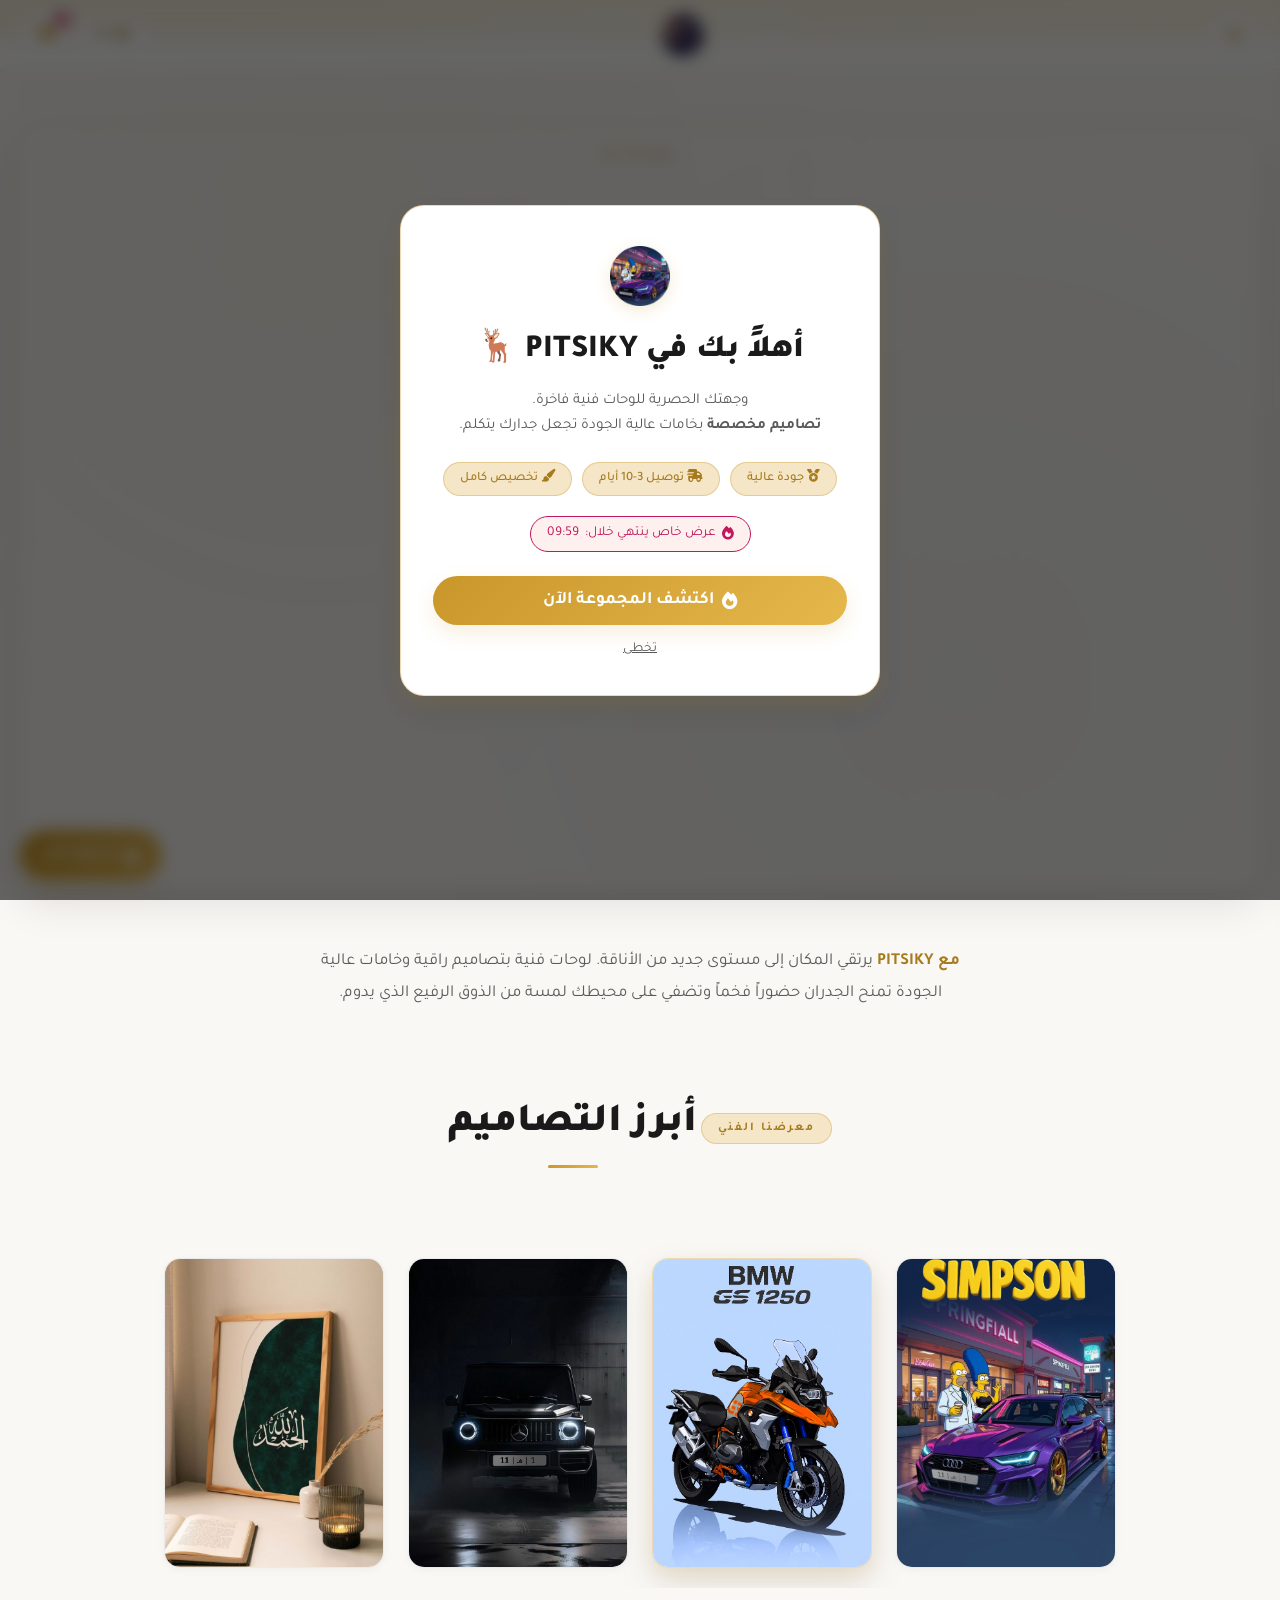
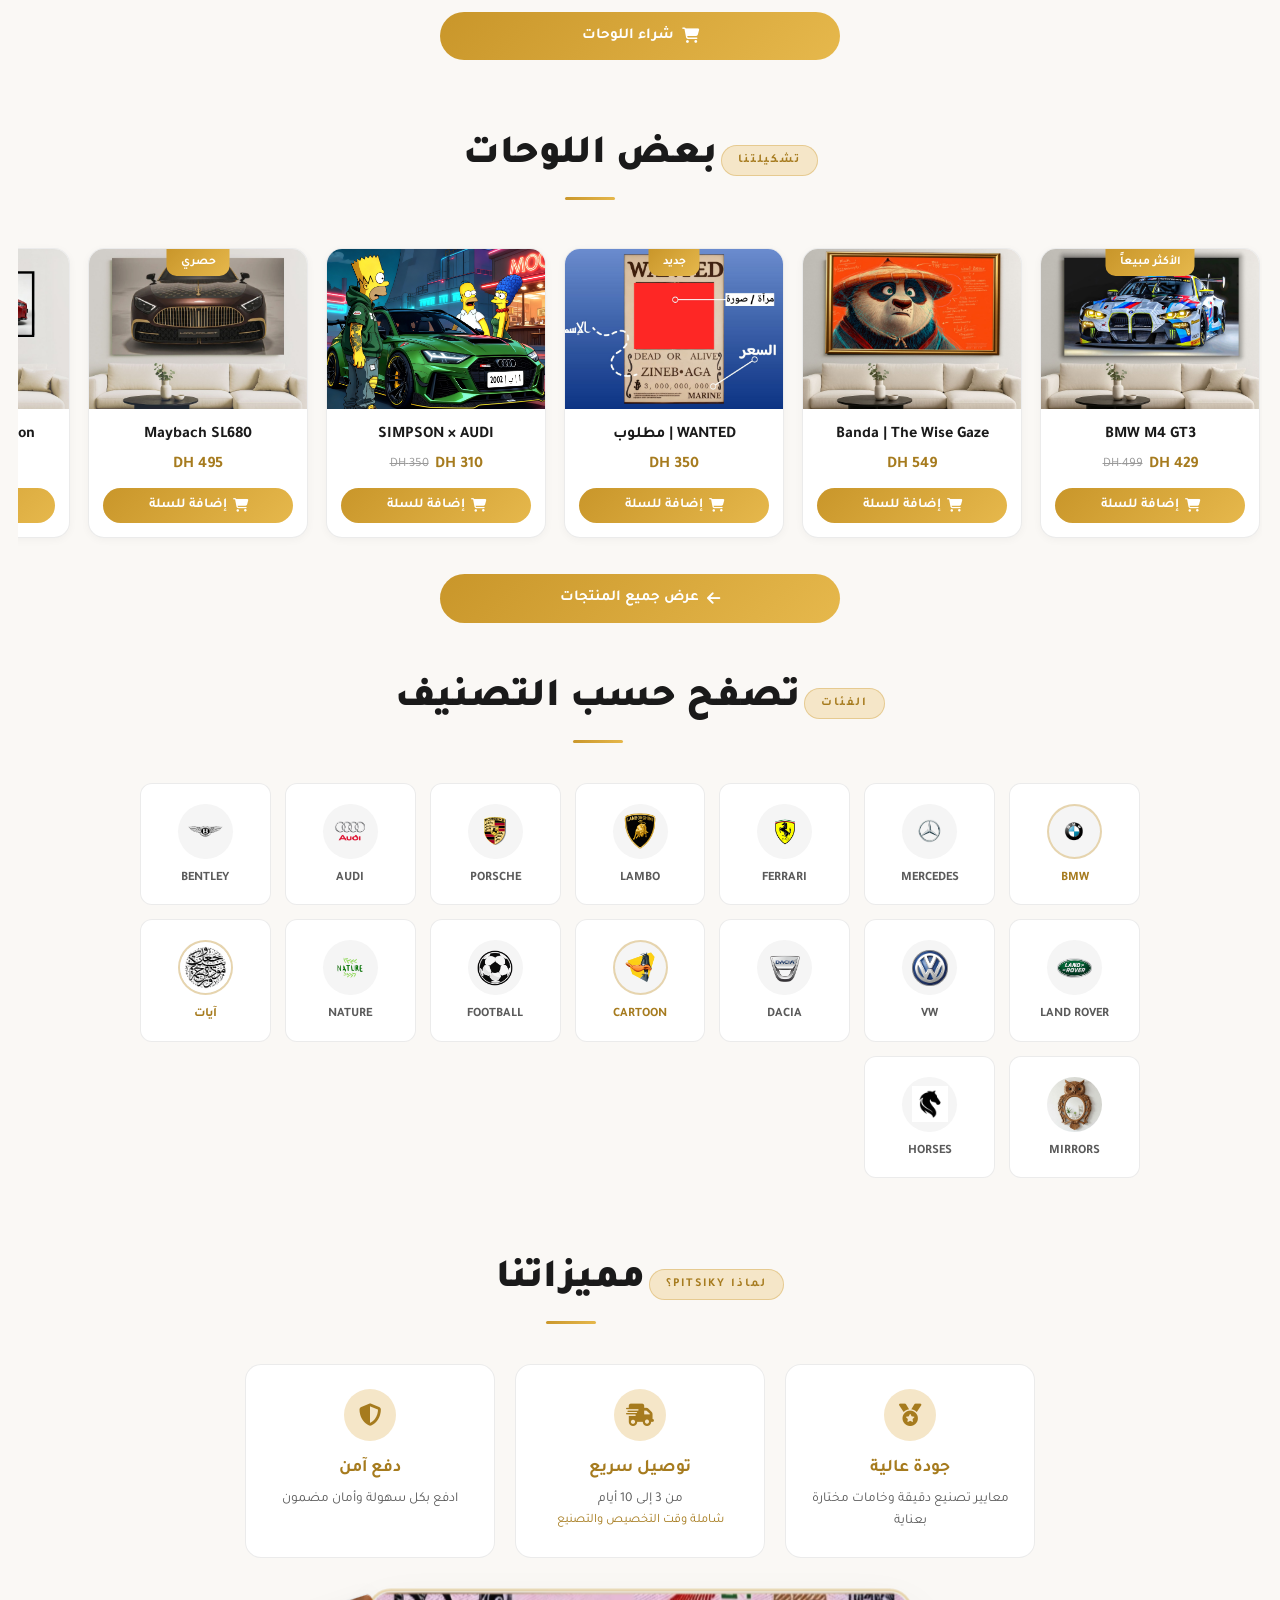
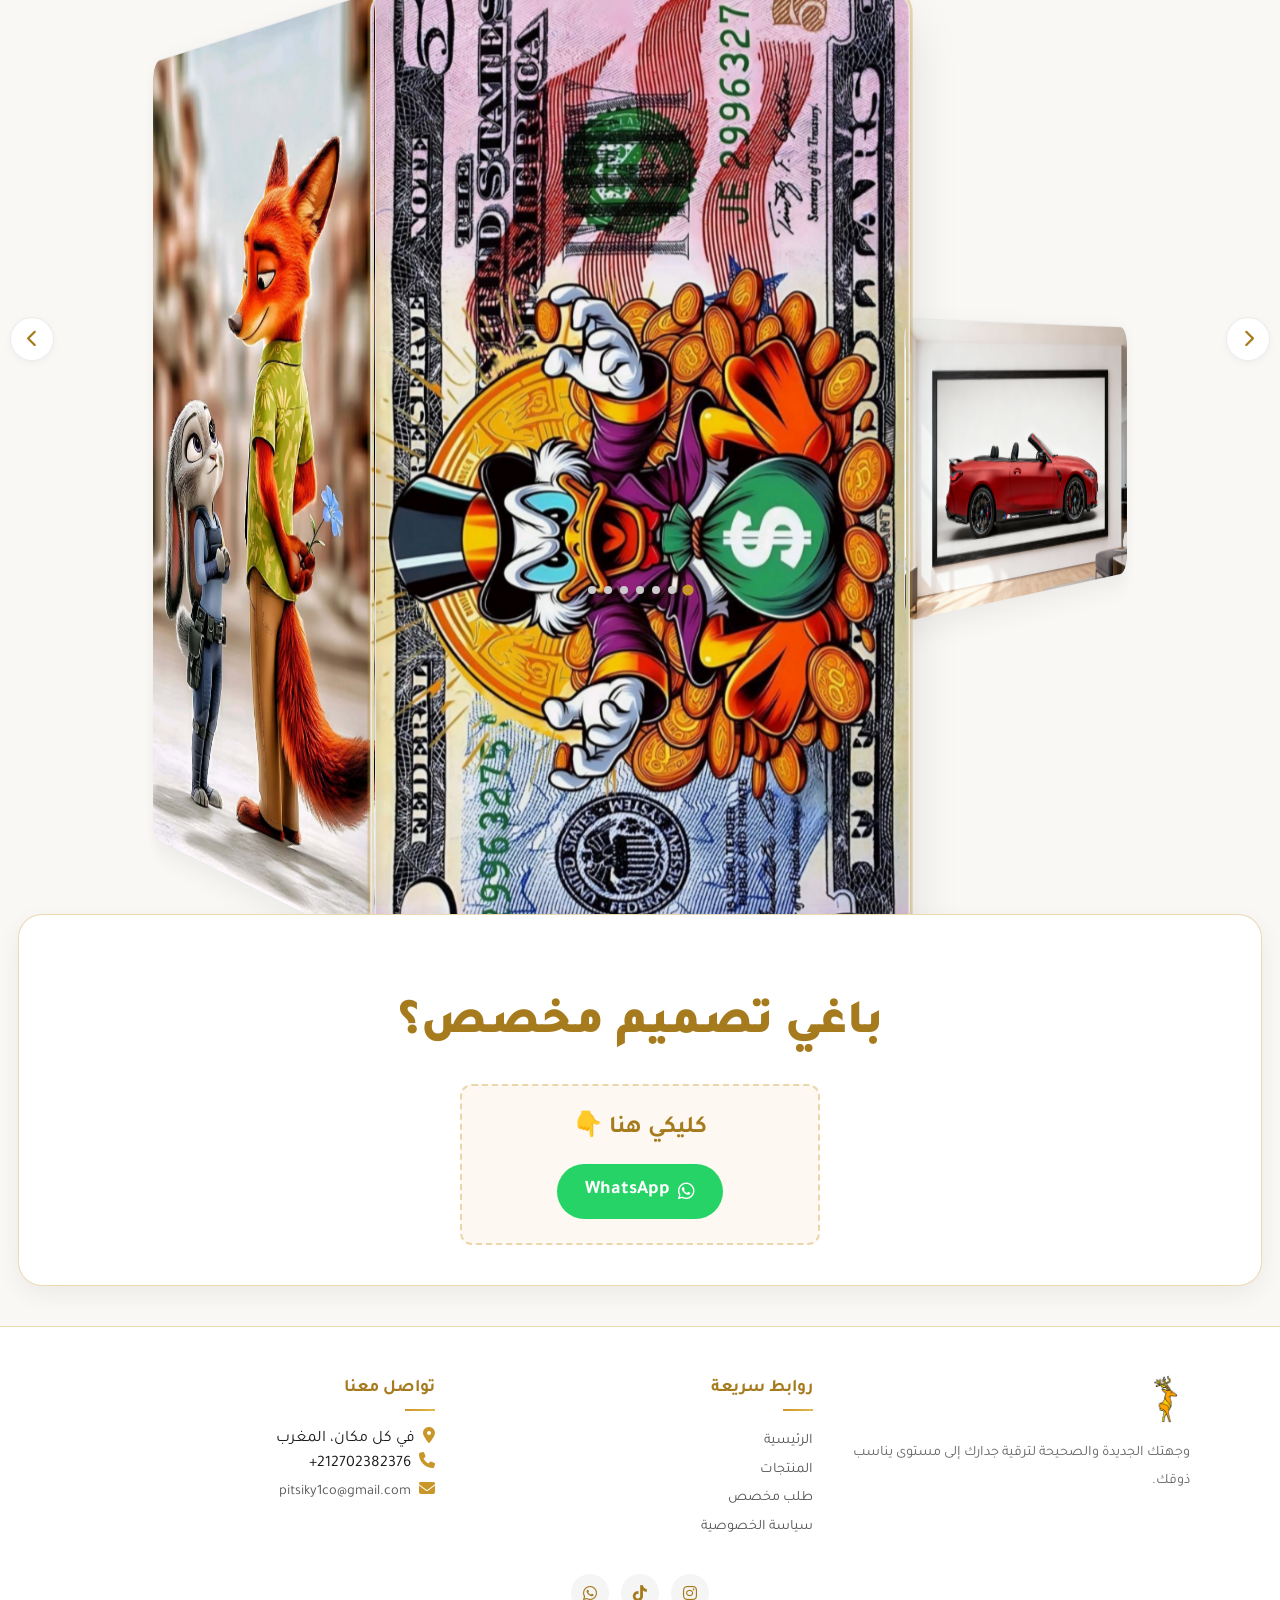
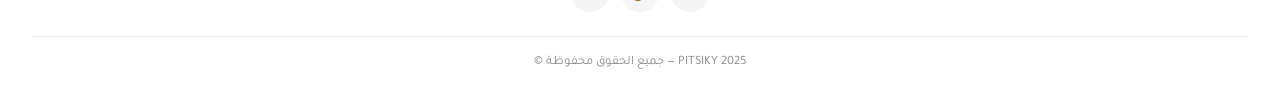
<file: index.html>
<!DOCTYPE html>
<html lang="ar" dir="rtl">
<head>
    <meta charset="UTF-8"/>
    <meta name="viewport" content="width=device-width, initial-scale=1.0"/>
    <title>PITSIKY - HOME 🦌</title>
    <meta name="theme-color" content="#f8f6f2">
    <meta name="apple-mobile-web-app-capable" content="yes">
    <meta name="apple-mobile-web-app-status-bar-style" content="default">
    <link rel="manifest" href="/manifest.json">
    <link rel="icon" href="images/ptk.png" type="image/png">
    <link rel="apple-touch-icon" href="images/ptk.png">
    <link rel="stylesheet" href="https://cdnjs.cloudflare.com/ajax/libs/font-awesome/6.4.0/css/all.min.css">
    <link rel="preconnect" href="https://fonts.googleapis.com">
    <link rel="preconnect" href="https://fonts.gstatic.com" crossorigin>
    <link href="https://fonts.googleapis.com/css2?family=Tajawal:wght@300;400;500;700;900&display=swap" rel="stylesheet" media="print" onload="this.media='all'">
    <style>
    :root {
        /* Light Mode Palette */
        --gold: #C9962A;
        --gold-deep: #A67B1E;
        --gold-light: #F5E6C8;
        --orange: #E65A00;
        --accent-blue: #1E3A5F;
        --accent-purple: #6B2FA0;
        --accent-pink: #C0185A;
        --bg-primary: #FAF8F5;
        --bg-card: #FFFFFF;
        --bg-card-hover: #FDF9F2;
        --border-light: rgba(0,0,0,0.08);
        --border-gold: rgba(201,150,42,0.35);
        --text-primary: #1A1A1A;
        --text-muted: #5A5A5A;
        --shadow-sm: 0 2px 8px rgba(0,0,0,0.04);
        --shadow-md: 0 8px 24px rgba(0,0,0,0.06);
        --shadow-lg: 0 16px 40px rgba(0,0,0,0.09);
        --shadow-gold: 0 8px 20px rgba(201,150,42,0.15);
        --transition: 0.3s cubic-bezier(0.4, 0, 0.2, 1);
        --radius-lg: 24px;
        --radius-md: 16px;
        --radius-sm: 12px;
        /* Gradients */
        --gradient-gold: linear-gradient(135deg, #C9962A 0%, #E6B84C 100%);
        --gradient-gold-vertical: linear-gradient(180deg, #F5E6C8 0%, #C9962A 100%);
    }

    * {
        margin: 0;
        padding: 0;
        box-sizing: border-box;
    }

    body {
        font-family: 'Tajawal', sans-serif;
        background: var(--bg-primary);
        color: var(--text-primary);
        overflow-x: hidden;
        opacity: 0;
        transition: opacity 0.5s ease;
        line-height: 1.6;
    }

    html {
        scroll-behavior: smooth;
        overflow-x: hidden;
    }

    a {
        text-decoration: none;
        color: inherit;
    }

    button {
        font-family: 'Tajawal', sans-serif;
        cursor: pointer;
        border: none;
        outline: none;
    }

    img {
        display: block;
        max-width: 100%;
    }

    body.loaded {
        opacity: 1;
    }

    /* Background subtle pattern */
    body::before {
        content: '';
        position: fixed;
        inset: 0;
        z-index: -2;
        background-image: radial-gradient(circle at 25% 25%, rgba(201,150,42,0.04) 0%, transparent 50%),
                          radial-gradient(circle at 75% 75%, rgba(30,58,95,0.03) 0%, transparent 50%);
        pointer-events: none;
    }

    /* Reduced particles for performance */
    #particles {
        position: fixed;
        inset: 0;
        pointer-events: none;
        z-index: -1;
        overflow: hidden;
    }
    .particle {
        position: absolute;
        border-radius: 50%;
        pointer-events: none;
        animation: particleFloat linear infinite;
        opacity: 0;
    }
    @keyframes particleFloat {
        0% { transform: translateY(105vh) scale(0); opacity: 0; }
        10% { opacity: 0.15; }
        90% { opacity: 0.1; }
        100% { transform: translateY(-80px) scale(1); opacity: 0; }
    }

    /* Scroll Reveal */
    .reveal {
        opacity: 0;
        transform: translateY(24px);
        transition: opacity 0.7s ease, transform 0.7s ease;
    }
    .reveal.visible {
        opacity: 1;
        transform: translateY(0);
    }
    .stagger > * {
        opacity: 0;
        transform: translateY(20px);
        transition: opacity 0.5s ease, transform 0.5s ease;
    }
    .stagger.visible > *:nth-child(1) { opacity: 1; transform: none; transition-delay: 0s; }
    .stagger.visible > *:nth-child(2) { opacity: 1; transform: none; transition-delay: 0.1s; }
    .stagger.visible > *:nth-child(3) { opacity: 1; transform: none; transition-delay: 0.2s; }
    .stagger.visible > *:nth-child(4) { opacity: 1; transform: none; transition-delay: 0.3s; }
    .stagger.visible > *:nth-child(5) { opacity: 1; transform: none; transition-delay: 0.4s; }
    .stagger.visible > *:nth-child(6) { opacity: 1; transform: none; transition-delay: 0.5s; }
    .stagger.visible > *:nth-child(7) { opacity: 1; transform: none; transition-delay: 0.6s; }
    .stagger.visible > *:nth-child(8) { opacity: 1; transform: none; transition-delay: 0.7s; }
    .stagger.visible > *:nth-child(n+9) { opacity: 1; transform: none; transition-delay: 0.75s; }

    /* Welcome Modal */
    #welcomeModal {
        position: fixed;
        inset: 0;
        z-index: 9999;
        display: flex;
        align-items: center;
        justify-content: center;
        background: rgba(0,0,0,0.6);
        backdrop-filter: blur(8px);
        animation: fadeIn 0.4s ease both;
    }
    #welcomeModal.hiding {
        animation: fadeOut 0.35s ease both;
        pointer-events: none;
    }
    @keyframes fadeIn { from { opacity: 0; } to { opacity: 1; } }
    @keyframes fadeOut { from { opacity: 1; } to { opacity: 0; } }

    .wm-box {
        background: #fff;
        border: 1px solid var(--border-gold);
        border-radius: var(--radius-lg);
        padding: 40px 32px 32px;
        max-width: 480px;
        width: 92%;
        text-align: center;
        box-shadow: var(--shadow-lg), var(--shadow-gold);
        animation: scaleIn 0.5s cubic-bezier(0.34, 1.56, 0.64, 1) 0.2s both;
        position: relative;
    }
    @keyframes scaleIn {
        from { opacity: 0; transform: scale(0.9) translateY(20px); }
        to { opacity: 1; transform: scale(1) translateY(0); }
    }

    .wm-logo {
        height: 60px;
        margin: 0 auto 20px;
        filter: drop-shadow(0 4px 8px rgba(201,150,42,0.2));
    }
    .wm-title {
        font-size: 2rem;
        font-weight: 900;
        margin-bottom: 12px;
        color: #1A1A1A;
    }
    .wm-sub {
        font-size: 0.95rem;
        color: var(--text-muted);
        margin-bottom: 24px;
    }
    .wm-perks {
        display: flex;
        gap: 10px;
        justify-content: center;
        flex-wrap: wrap;
        margin-bottom: 20px;
    }
    .wm-perk {
        background: var(--gold-light);
        border: 1px solid var(--border-gold);
        border-radius: 50px;
        padding: 6px 16px;
        font-size: 0.8rem;
        color: var(--gold-deep);
        font-weight: 500;
    }
    .wm-countdown {
        display: inline-flex;
        align-items: center;
        gap: 6px;
        background: #FFF0F0;
        border: 1px solid var(--accent-pink);
        color: var(--accent-pink);
        border-radius: 50px;
        padding: 6px 16px;
        font-size: 0.85rem;
        margin-bottom: 24px;
    }
    .wm-btn {
        display: flex;
        align-items: center;
        justify-content: center;
        gap: 8px;
        background: var(--gradient-gold);
        color: #fff;
        font-weight: 700;
        font-size: 1.1rem;
        padding: 14px 32px;
        border-radius: 50px;
        width: 100%;
        box-shadow: var(--shadow-gold);
        transition: all var(--transition);
        margin-bottom: 12px;
    }
    .wm-btn:hover {
        transform: translateY(-2px);
        box-shadow: 0 12px 24px rgba(201,150,42,0.25);
    }
    .wm-skip {
        background: none;
        border: none;
        color: var(--text-muted);
        font-size: 0.85rem;
        text-decoration: underline;
        cursor: pointer;
        transition: color 0.2s;
    }
    .wm-skip:hover {
        color: var(--gold);
    }

    /* Urgency Bar */
    .urgency-bar {
        background: var(--gradient-gold);
        color: #fff;
        text-align: center;
        padding: 8px 16px;
        font-weight: 700;
        font-size: 0.9rem;
        display: flex;
        align-items: center;
        justify-content: center;
        gap: 10px;
        position: relative;
        z-index: 998;
    }
    .fire {
        display: inline-block;
        animation: firePulse 0.5s ease-in-out infinite alternate;
    }
    @keyframes firePulse {
        0% { transform: scale(1); }
        100% { transform: scale(1.15); }
    }

    /* Header */
    .header {
        position: fixed;
        top: 0;
        left: 0;
        right: 0;
        height: 70px;
        background: rgba(255,255,255,0.85);
        backdrop-filter: blur(12px);
        -webkit-backdrop-filter: blur(12px);
        border-bottom: 1px solid var(--border-light);
        z-index: 1000;
        display: flex;
        align-items: center;
        justify-content: space-between;
        padding: 0 1.5rem;
        transition: all 0.3s ease;
    }
    .header.scrolled {
        height: 60px;
        background: rgba(255,255,255,0.95);
        box-shadow: 0 2px 12px rgba(0,0,0,0.04);
        border-bottom-color: var(--border-gold);
    }
    .logo {
        height: 42px;
        transition: height 0.3s;
    }
    .header.scrolled .logo {
        height: 36px;
    }

    .header-icon {
        width: 44px;
        height: 44px;
        border-radius: 50%;
        display: flex;
        align-items: center;
        justify-content: center;
        background: var(--bg-card);
        border: 1px solid var(--border-light);
        color: var(--gold);
        font-size: 1.1rem;
        cursor: pointer;
        transition: all var(--transition);
        position: relative;
    }
    .header-icon:hover {
        background: var(--gold-light);
        border-color: var(--border-gold);
        box-shadow: var(--shadow-gold);
    }

    .cart-count {
        position: absolute;
        top: -4px;
        right: -4px;
        background: var(--accent-pink);
        color: #fff;
        font-size: 0.65rem;
        font-weight: 700;
        width: 18px;
        height: 18px;
        border-radius: 50%;
        display: flex;
        align-items: center;
        justify-content: center;
        border: 2px solid #fff;
        animation: bounce 2.5s ease infinite;
    }
    @keyframes bounce {
        0%, 100% { transform: scale(1); }
        50% { transform: scale(1.3); }
    }

    .lang-switch {
        margin: 0 0.5rem 0 auto;
        background: var(--bg-card);
        border: 1px solid var(--border-light);
        color: var(--gold-deep);
        border-radius: 50px;
        padding: 8px 16px;
        font-weight: 600;
        font-size: 0.8rem;
        display: flex;
        align-items: center;
        gap: 6px;
        transition: all var(--transition);
    }
    .lang-switch:hover {
        background: var(--gold-light);
        border-color: var(--border-gold);
    }

    /* Sidebar */
    .sidebar {
        position: fixed;
        top: 0;
        right: -300px;
        width: 280px;
        height: 100%;
        background: #fff;
        border-left: 1px solid var(--border-gold);
        z-index: 1500;
        transition: right 0.35s cubic-bezier(0.4,0,0.2,1);
        display: flex;
        flex-direction: column;
        box-shadow: var(--shadow-lg);
    }
    .sidebar.show {
        right: 0;
    }
    .sidebar-header {
        padding: 20px;
        border-bottom: 1px solid var(--border-light);
        display: flex;
        justify-content: space-between;
        align-items: center;
    }
    .sidebar-header h3 {
        color: var(--gold-deep);
        font-size: 1.3rem;
        font-weight: 700;
    }
    .close-sidebar {
        background: #FFF0F0;
        border: 1px solid var(--accent-pink);
        color: var(--accent-pink);
        width: 32px;
        height: 32px;
        border-radius: 50%;
        display: flex;
        align-items: center;
        justify-content: center;
        font-size: 1rem;
        cursor: pointer;
        transition: all 0.2s;
    }
    .close-sidebar:hover {
        background: var(--accent-pink);
        color: #fff;
    }
    .sidebar-nav {
        flex: 1;
        padding: 16px;
        display: flex;
        flex-direction: column;
        gap: 6px;
    }
    .sidebar-link {
        display: flex;
        align-items: center;
        padding: 12px 16px;
        color: var(--text-primary);
        font-size: 1rem;
        border-radius: var(--radius-sm);
        transition: all 0.2s;
        background: transparent;
        border: 1px solid transparent;
    }
    .sidebar-link:hover {
        background: var(--gold-light);
        border-color: var(--border-gold);
        color: var(--gold-deep);
        transform: translateX(-4px);
    }
    .sidebar-link i {
        margin-left: 12px;
        width: 20px;
        color: var(--gold);
    }
    .sidebar-footer {
        padding: 16px;
        border-top: 1px solid var(--border-light);
        text-align: center;
        color: var(--text-muted);
        font-size: 0.8rem;
    }
    .overlay {
        position: fixed;
        inset: 0;
        background: rgba(0,0,0,0.4);
        backdrop-filter: blur(3px);
        display: none;
        z-index: 1499;
    }
    .overlay.active {
        display: block;
    }

    /* Main Content */
    .main-content {
        padding-top: 70px;
    }

    /* Hero */
   .hero-section {
  position: relative;
  min-height: 85vh;
  display: flex;
  align-items: center;
  justify-content: center;
  margin: 16px 18px 0;
  border-radius: var(--radius-lg);
  overflow: hidden;
  border: 1px solid var(--border-gold);
  box-shadow: var(--shadow-lg);
}

.hero-video {
  position: absolute;
  top: 0;
  left: 0;
  width: 100%;
  height: 100%;
  object-fit: cover;
  z-index: 0;
}

.hero-content {
  position: relative;
  z-index: 1;
}
    .hero-overlay {
        position: absolute;
        inset: 0;
        background: linear-gradient();
    }
    .hero-label {
        position: absolute;
        top: 20px;
        left: 0;
        right: 0;
        text-align: center;
        font-size: 0.9rem;
        font-weight: 500;
        letter-spacing: 4px;
        text-transform: uppercase;
        color: var(--gold-deep);
        z-index: 2;
    }
    .hero-content {
        position: relative;
        z-index: 2;
        text-align: center;
        padding: 24px;
        max-width: 750px;
    }
    .hero-badge {
        display: inline-flex;
        align-items: center;
        gap: 8px;
        background: rgba(255,255,255,0.8);
        border: 1px solid var(--border-gold);
        padding: 6px 20px;
        border-radius: 50px;
        font-size: 0.85rem;
        color: var(--gold-deep);
        margin-bottom: 1.5rem;
        backdrop-filter: blur(4px);
    }
    .hero-title {
        font-size: clamp(2.5rem, 8vw, 5rem);
        font-weight: 900;
        line-height: 1.1;
        margin-bottom: 1.2rem;
        color: #1A1A1A;
    }
    .hero-subtitle {
        font-size: 1.1rem;
        color: #333;
        margin-bottom: 2.5rem;
        line-height: 1.8;
    }
    .hero-subtitle strong {
        color: var(--gold-deep);
    }
    .hero-buttons {
        display: flex;
        gap: 14px;
        justify-content: center;
        flex-wrap: wrap;
    }

    /* Buttons */
    .btn-primary {
        background: var(--gradient-gold);
        color: #fff;
        padding: 14px 32px;
        border-radius: 50px;
        font-size: 1rem;
        font-weight: 700;
        display: inline-flex;
        align-items: center;
        gap: 8px;
        text-decoration: none;
        box-shadow: var(--shadow-gold);
        transition: all var(--transition);
    }
    .btn-primary:hover {
        transform: translateY(-2px);
        box-shadow: 0 12px 24px rgba(201,150,42,0.25);
    }
    .btn-secondary {
        background: transparent;
        color: var(--gold-deep);
        padding: 13px 28px;
        border: 1.5px solid var(--border-gold);
        border-radius: 50px;
        font-size: 1rem;
        font-weight: 600;
        display: inline-flex;
        align-items: center;
        gap: 8px;
        text-decoration: none;
        transition: all var(--transition);
    }
    .btn-secondary:hover {
        background: var(--gold-light);
        border-color: var(--gold);
        transform: translateY(-2px);
    }

    .btn {
        background: var(--gradient-gold);
        color: #fff;
        padding: 12px 28px;
        border-radius: 50px;
        font-size: 0.95rem;
        font-weight: 600;
        display: inline-flex;
        align-items: center;
        justify-content: center;
        gap: 8px;
        text-decoration: none;
        transition: all var(--transition);
        border: none;
        cursor: pointer;
    }
    .btn:hover {
        background: #B8860B;
        box-shadow: var(--shadow-gold);
        transform: translateY(-1px);
    }

    /* Typography */
    h1 {
        font-size: clamp(1.8rem, 4.5vw, 3rem);
        font-weight: 900;
        text-align: center;
        margin: 2rem 0 1rem;
        color: var(--gold-deep);
    }
    .section-heading {
        text-align: center;
        margin-bottom: 2.5rem;
    }
    .section-heading h2 {
        font-size: clamp(1.6rem, 4vw, 2.5rem);
        font-weight: 900;
        color: #1A1A1A;
        position: relative;
        padding-bottom: 12px;
        display: inline-block;
    }
    .section-heading h2::after {
        content: '';
        position: absolute;
        bottom: 0;
        left: 50%;
        transform: translateX(-50%);
        width: 50px;
        height: 3px;
        background: var(--gradient-gold);
        border-radius: 4px;
    }
    .section-label {
        display: inline-block;
        background: var(--gold-light);
        border: 1px solid var(--border-gold);
        color: var(--gold-deep);
        font-size: 0.75rem;
        letter-spacing: 2px;
        text-transform: uppercase;
        padding: 5px 16px;
        border-radius: 50px;
        margin-bottom: 0.8rem;
        font-weight: 600;
    }
    .subtitle {
        font-size: 1.05rem;
        color: var(--text-muted);
        line-height: 1.9;
        max-width: 680px;
        margin: 0 auto 2rem;
        text-align: center;
    }

    /* Gallery */
    .gallery-section {
        padding: 30px 20px 20px;
    }
    .gallery {
        display: flex;
        justify-content: center;
        align-items: flex-end;
        width: 100%;
        min-height: 380px;
        padding: 40px 16px 20px;
        gap: 24px;
        overflow-x: auto;
        scrollbar-width: none;
    }
    .gallery::-webkit-scrollbar {
        display: none;
    }
    .painting {
        width: 220px;
        height: 310px;
        position: relative;
        overflow: hidden;
        border-radius: var(--radius-md);
        background: #fff;
        border: 1px solid var(--border-light);
        transition: all 0.4s cubic-bezier(0.34,1.56,0.64,1);
        cursor: pointer;
        flex-shrink: 0;
        box-shadow: var(--shadow-sm);
    }
    .painting::after {
        content: '';
        position: absolute;
        inset: 0;
        border-radius: var(--radius-md);
        border: 2px solid transparent;
        transition: border-color 0.3s;
        pointer-events: none;
    }
    .painting:hover::after {
        border-color: var(--border-gold);
    }
    .painting img {
        width: 100%;
        height: 100%;
        object-fit: cover;
        transition: transform 0.5s;
    }
    .painting:hover img {
        transform: scale(1.07);
    }
    .painting.left {
        transform: rotate(-8deg) translateY(15px);
    }
    .painting.right {
        transform: rotate(8deg) translateY(15px);
    }
    .painting.center {
        transform: scale(1.08);
        z-index: 10;
        border-color: var(--border-gold);
        box-shadow: var(--shadow-lg), var(--shadow-gold);
    }
    .painting:hover {
        transform: scale(1.05) rotate(0deg) translateY(-6px) !important;
        box-shadow: 0 24px 48px rgba(0,0,0,0.12), 0 0 20px rgba(201,150,42,0.2) !important;
        z-index: 20 !important;
    }
    .painting .info {
        position: absolute;
        bottom: 0;
        left: 0;
        right: 0;
        background: linear-gradient(to top, rgba(0,0,0,0.8), transparent);
        padding: 20px 14px 12px;
        transform: translateY(100%);
        transition: transform 0.3s;
        z-index: 2;
    }
    .painting:hover .info {
        transform: translateY(0);
    }
    .painting h3 {
        font-size: 1.1rem;
        color: var(--gold-light);
        margin-bottom: 4px;
    }
    .painting .info p {
        font-size: 0.85rem;
        color: #eee;
    }
    .price-tag {
        position: absolute;
        top: 12px;
        right: 12px;
        background: var(--gradient-gold);
        color: #fff;
        padding: 4px 14px;
        border-radius: 20px;
        font-weight: 700;
        z-index: 2;
        font-size: 0.8rem;
        opacity: 0;
        transform: scale(0.9);
        transition: opacity 0.3s, transform 0.3s;
    }
    .painting:hover .price-tag {
        opacity: 1;
        transform: scale(1);
    }

    .floating { animation: floatLeft 7s ease-in-out infinite; }
    .floating2 { animation: floatRight 7s ease-in-out infinite 0.5s; }
    .floating-center { animation: floatCenter 6s ease-in-out infinite; }
    @keyframes floatLeft {
        0%, 100% { transform: rotate(-8deg) translateY(15px); }
        50% { transform: rotate(-8deg) translateY(5px); }
    }
    @keyframes floatRight {
        0%, 100% { transform: rotate(8deg) translateY(15px); }
        50% { transform: rotate(8deg) translateY(5px); }
    }
    @keyframes floatCenter {
        0%, 100% { transform: scale(1.08) translateY(0); }
        50% { transform: scale(1.08) translateY(-10px); }
    }

    .controls {
        display: flex;
        justify-content: center;
        gap: 12px;
        margin: 24px 0;
        flex-wrap: wrap;
        padding: 0 16px;
    }

    /* Products */
    .products-section {
        margin: 20px 0;
        padding: 0 18px;
    }
    .products-container {
        display: flex;
        overflow-x: auto;
        gap: 18px;
        padding: 8px 2px 16px;
        scrollbar-width: thin;
        scrollbar-color: var(--gold) #eee;
    }
    .products-container::-webkit-scrollbar {
        height: 4px;
    }
    .products-container::-webkit-scrollbar-track {
        background: #eee;
        border-radius: 10px;
    }
    .products-container::-webkit-scrollbar-thumb {
        background: var(--gold);
        border-radius: 10px;
    }
    .product-card {
        min-width: 220px;
        max-width: 220px;
        background: #fff;
        border: 1px solid var(--border-light);
        border-radius: var(--radius-md);
        overflow: hidden;
        box-shadow: var(--shadow-sm);
        transition: all 0.3s;
        flex-shrink: 0;
        cursor: pointer;
    }
    .product-card:hover {
        transform: translateY(-8px);
        box-shadow: var(--shadow-md), var(--shadow-gold);
        border-color: var(--border-gold);
    }
    .product-image {
        height: 160px;
        overflow: hidden;
        position: relative;
        background: #f9f9f9;
    }
    .product-image img {
        width: 100%;
        height: 100%;
        object-fit: cover;
        transition: transform 0.5s;
    }
    .product-card:hover .product-image img {
        transform: scale(1.08);
    }
    .product-tag {
        position: absolute;
        top: 0;
        left: 50%;
        transform: translateX(-50%);
        background: var(--gradient-gold);
        color: #fff;
        font-weight: 700;
        font-size: 0.75rem;
        padding: 4px 14px;
        border-radius: 0 0 10px 10px;
        white-space: nowrap;
        z-index: 3;
    }
    .product-info {
        padding: 14px;
        text-align: center;
    }
    .product-info h3 {
        color: var(--text-primary);
        font-size: 1rem;
        margin-bottom: 4px;
        font-weight: 700;
    }
    .product-info p {
        font-size: 0.75rem;
        color: var(--text-muted);
        margin-bottom: 8px;
        height: 32px;
        overflow: hidden;
    }
    .price {
        font-size: 1rem;
        font-weight: 700;
        color: var(--gold-deep);
        margin-bottom: 10px;
        display: flex;
        align-items: center;
        justify-content: center;
        gap: 6px;
    }
    .old-price {
        font-size: 0.8rem;
        color: #999;
        text-decoration: line-through;
        font-weight: 400;
    }
    .add-to-cart {
        background: var(--gradient-gold);
        color: #fff;
        padding: 9px 16px;
        border-radius: 50px;
        font-weight: 600;
        font-size: 0.85rem;
        cursor: pointer;
        transition: all 0.3s;
        display: inline-flex;
        align-items: center;
        gap: 6px;
        width: 100%;
        justify-content: center;
    }
    .add-to-cart:hover {
        background: #B8860B;
        box-shadow: var(--shadow-gold);
    }
    .add-to-cart.added {
        background: #2E7D32;
    }

    /* Categories */
    .categories-section {
        padding: 20px 18px 40px;
    }
    .cat-grid {
        display: grid;
        grid-template-columns: repeat(auto-fill, minmax(120px, 1fr));
        gap: 14px;
        max-width: 1000px;
        margin: 0 auto;
    }
    .cat-card {
        background: #fff;
        border: 1px solid var(--border-light);
        border-radius: var(--radius-sm);
        padding: 20px 10px 15px;
        text-align: center;
        cursor: pointer;
        transition: all var(--transition);
        display: flex;
        flex-direction: column;
        align-items: center;
        gap: 10px;
    }
    .cat-card:hover {
        background: var(--bg-card-hover);
        border-color: var(--border-gold);
        transform: translateY(-5px);
        box-shadow: var(--shadow-md);
    }
    .cat-icon-wrap {
        width: 55px;
        height: 55px;
        border-radius: 50%;
        background: #f5f5f5;
        display: flex;
        align-items: center;
        justify-content: center;
        overflow: hidden;
        transition: all var(--transition);
    }
    .cat-card:hover .cat-icon-wrap {
        background: var(--gold-light);
        box-shadow: 0 0 0 4px rgba(201,150,42,0.1);
    }
    .cat-icon-wrap img {
        width: 65%;
        height: 65%;
        object-fit: contain;
        transition: transform 0.3s;
    }
    .cat-card:hover .cat-icon-wrap img {
        transform: scale(1.1);
    }
    .cat-name {
        font-size: 0.8rem;
        font-weight: 600;
        color: var(--text-muted);
        text-transform: uppercase;
    }
    .cat-card:hover .cat-name {
        color: var(--gold-deep);
    }
    .cat-card.featured .cat-icon-wrap {
        border: 2px solid var(--border-gold);
    }
    .cat-card.featured .cat-name {
        color: var(--gold-deep);
    }

    /* Features */
    .features-section {
        padding: 30px 18px;
    }
    .artists {
        display: flex;
        justify-content: center;
        gap: 20px;
        flex-wrap: wrap;
    }
    .artist {
        flex: 1;
        min-width: 180px;
        max-width: 250px;
        background: #fff;
        padding: 24px 18px;
        border-radius: var(--radius-md);
        border: 1px solid var(--border-light);
        text-align: center;
        transition: all 0.3s;
    }
    .artist:hover {
        border-color: var(--border-gold);
        transform: translateY(-6px);
        box-shadow: var(--shadow-md);
    }
    .artist-icon {
        width: 52px;
        height: 52px;
        border-radius: 50%;
        background: var(--gold-light);
        color: var(--gold-deep);
        display: flex;
        align-items: center;
        justify-content: center;
        font-size: 1.4rem;
        margin: 0 auto 14px;
    }
    .artist h4 {
        color: var(--gold-deep);
        margin-bottom: 6px;
        font-size: 1.1rem;
    }
    .artist p {
        font-size: 0.85rem;
        color: var(--text-muted);
        line-height: 1.6;
    }

    /* Stacked Gallery */
    .stacked-gallery-container {
        position: relative;
        width: 100%;
        max-width: 100%;
        margin: 40px auto;
        perspective: 1800px;
        display: flex;
        flex-direction: column;
        align-items: center;
        justify-content: center;
        padding: 0 18px 120px;
        min-height: 500px;
    }
    .stacked-gallery {
        position: relative;
        width: 100%;
        height: 100%;
        transform-style: preserve-3d;
        transition: transform 0.9s cubic-bezier(0.68, -0.55, 0.27, 1.55);
        cursor: grab;
        display: flex;
        justify-content: center;
        align-items: center;
    }
    .gallery-item {
        position: absolute;
        margin-top: 300px;
        max-width: 420px;
        border-radius: var(--radius-md);
        overflow: hidden;
        box-shadow: var(--shadow-md);
        transition: all 0.7s cubic-bezier(0.34,1.56,0.64,1);
        transform-origin: center center -30px;
        backface-visibility: hidden;
        background: #fff;
        border: 1px solid var(--border-light);
    }
    .gallery-item img {
        width: 100%;
        height: auto;
        display: block;
    }
    .gallery-item.active {
        box-shadow: 0 20px 40px rgba(0,0,0,0.12), 0 0 0 2px var(--border-gold);
        z-index: 10 !important;
    }
    .gallery-nav {
        position: absolute;
        bottom: 20px;
        left: 0;
        right: 0;
        display: flex;
        justify-content: center;
        gap: 8px;
        z-index: 100;
    }
    .nav-dot {
        width: 8px;
        height: 8px;
        border-radius: 50%;
        background: #ccc;
        cursor: pointer;
        transition: all 0.3s;
    }
    .nav-dot.active {
        background: var(--gold);
        transform: scale(1.4);
    }
    .gallery-btn {
        position: absolute;
        top: 45%;
        transform: translateY(-50%);
        width: 44px;
        height: 44px;
        border-radius: 50%;
        background: #fff;
        border: 1px solid var(--border-light);
        color: var(--gold-deep);
        font-size: 1.1rem;
        cursor: pointer;
        z-index: 100;
        display: flex;
        align-items: center;
        justify-content: center;
        box-shadow: var(--shadow-sm);
        transition: all 0.3s;
    }
    .gallery-btn:hover {
        background: var(--gold-light);
        border-color: var(--border-gold);
    }
    .gallery-btn.prev { left: 10px; }
    .gallery-btn.next { right: 10px; }

    .rotation-indicator {
        position: absolute;
        top: 0;
        left: 0;
        right: 0;
        text-align: center;
        color: var(--text-muted);
        font-size: 0.85rem;
        margin-bottom: 16px;
    }
    .auto-rotate-btn {
        margin-top: 16px;
        background: #fff;
        border: 1px solid var(--border-light);
        color: var(--text-primary);
        padding: 8px 20px;
        border-radius: 25px;
        font-size: 0.85rem;
        cursor: pointer;
        transition: all 0.3s;
    }
    .auto-rotate-btn.active {
        background: var(--gold-light);
        border-color: var(--border-gold);
        color: var(--gold-deep);
    }

    /* CTA Section */
    .contr {
        text-align: center;
        background: #fff;
        border: 1px solid var(--border-gold);
        border-radius: var(--radius-lg);
        padding: 40px 24px;
        margin: 300px 18px 40px;
        box-shadow: var(--shadow-md);
    }
    .contr h1 {
        color: var(--gold-deep);
        margin-bottom: 20px;
    }
    .dashed-box {
        border: 2px dashed var(--border-gold);
        border-radius: var(--radius-sm);
        padding: 24px 20px;
        background: var(--bg-card-hover);
        max-width: 360px;
        margin: 0 auto;
        transition: all 0.3s;
    }
    .dashed-box:hover {
        border-style: solid;
        box-shadow: var(--shadow-gold);
    }
    .year-text {
        font-size: 1.5rem;
        font-weight: 700;
        color: var(--gold-deep);
        margin-bottom: 16px;
    }
    .detail-text {
        display: inline-flex;
        align-items: center;
        gap: 8px;
        font-size: 1.2rem;
        font-weight: 700;
        background: #25D366;
        color: #fff;
        border-radius: 50px;
        padding: 12px 28px;
        text-decoration: none;
        transition: all 0.3s;
    }
    .detail-text:hover {
        background: #128C7E;
        transform: scale(1.03);
    }

    /* Footer */
    footer {
        background: #fff;
        border-top: 1px solid var(--border-gold);
        padding: 3rem 2rem 1.5rem;
        margin-top: 20px;
    }
    .footer-content {
        display: flex;
        justify-content: space-between;
        flex-wrap: wrap;
        gap: 2rem;
        margin-bottom: 2rem;
        max-width: 1100px;
        margin-inline: auto;
    }
    .footer-section {
        flex: 1;
        min-width: 170px;
    }
    .footer-section h4 {
        color: var(--gold-deep);
        font-size: 1.1rem;
        margin-bottom: 1rem;
        position: relative;
        padding-bottom: 8px;
    }
    .footer-section h4::after {
        content: '';
        position: absolute;
        bottom: 0;
        right: 0;
        width: 30px;
        height: 2px;
        background: var(--gradient-gold);
    }
    .footer-section p, .footer-section a {
        color: #555;
        font-size: 0.9rem;
        line-height: 2;
    }
    .footer-section a:hover {
        color: var(--gold-deep);
    }
    .footer-section ul {
        list-style: none;
    }
    .footer-section .logo {
        height: 48px;
        margin-bottom: 1rem;
    }
    .social-icons {
        display: flex;
        gap: 12px;
        justify-content: center;
        margin: 1.5rem 0;
    }
    .social-icons a {
        width: 38px;
        height: 38px;
        border-radius: 50%;
        background: #f5f5f5;
        display: flex;
        align-items: center;
        justify-content: center;
        color: var(--gold-deep);
        font-size: 1rem;
        transition: all 0.3s;
    }
    .social-icons a:hover {
        background: var(--gold-light);
        color: #fff;
        background-color: var(--gold);
    }
    .footer-bottom {
        text-align: center;
        color: #888;
        font-size: 0.8rem;
        border-top: 1px solid #eee;
        padding-top: 1rem;
    }

    /* Toast */
    .toast {
        position: fixed;
        bottom: 80px;
        left: 20px;
        background: #fff;
        border: 1px solid var(--border-gold);
        color: #1A1A1A;
        padding: 12px 18px;
        border-radius: 12px;
        box-shadow: var(--shadow-md);
        z-index: 2000;
        transform: translateX(-120%);
        transition: transform 0.4s cubic-bezier(0.34,1.56,0.64,1);
        display: flex;
        align-items: center;
        gap: 10px;
        font-weight: 500;
    }
    .toast.show {
        transform: translateX(0);
    }

    .floating-cta {
        position: fixed;
        bottom: 20px;
        left: 20px;
        background: var(--gradient-gold);
        color: #fff;
        font-weight: 700;
        padding: 12px 22px;
        border-radius: 50px;
        z-index: 900;
        box-shadow: var(--shadow-gold);
        display: flex;
        align-items: center;
        gap: 8px;
        text-decoration: none;
        transition: all 0.3s;
    }
    .floating-cta:hover {
        transform: translateY(-3px);
    }

    /* Responsive */
    @media (max-width: 768px) {
        .hero-section {
            margin: 12px 10px 0;
            min-height: 70vh;
        }
        .painting {
            width: 180px;
            height: 260px;
        }
        .stacked-gallery-container {
            min-height: 400px;
        }
        .gallery-item {
            max-width: 280px;
        }
    }
    @media (max-width: 480px) {
        .cat-grid {
            grid-template-columns: repeat(3, 1fr);
            gap: 8px;
        }
        .painting {
            width: 150px;
            height: 220px;
        }
    }
    </style>
</head>
<body>

<!-- WELCOME MODAL -->
<div id="welcomeModal">
    <div class="wm-box">
        <img src="./gif/fst.gif" alt="PITSIKY" class="wm-logo" onerror="this.src='images/ptk.png'">
        <div class="wm-title" data-i18n="welcome_title">أهلاً بك في PITSIKY 🦌</div>
        <p class="wm-sub">
            <span data-i18n="welcome_desc1">وجهتك الحصرية للوحات فنية فاخرة.</span><br>
            <strong data-i18n="welcome_desc2">تصاميم مخصصة</strong> <span data-i18n="welcome_desc3">بخامات عالية الجودة تجعل جدارك يتكلم.</span>
        </p>
        <div class="wm-perks">
            <span class="wm-perk"><i class="fas fa-medal"></i> <span data-i18n="perk_quality">جودة عالية</span></span>
            <span class="wm-perk"><i class="fas fa-shipping-fast"></i> <span data-i18n="perk_shipping">توصيل 3-10 أيام</span></span>
            <span class="wm-perk"><i class="fas fa-paint-brush"></i> <span data-i18n="perk_custom">تخصيص كامل</span></span>
        </div>
        <div class="wm-countdown">
            <i class="fas fa-fire"></i>
            <span data-i18n="countdown_text">عرض خاص ينتهي خلال:</span> <span id="wmTimer">10:00</span>
        </div>
        <button class="wm-btn" id="wmEnter">
            <i class="fas fa-fire"></i>
            <span data-i18n="discover_now">اكتشف المجموعة الآن</span>
        </button>
        <button class="wm-skip" id="wmSkip" data-i18n="skip">تخطى</button>
    </div>
</div>

<!-- URGENCY BAR -->
<div class="urgency-bar">
    <span class="fire">🔥</span>
    <span data-i18n="urgency_msg">عروض محدودة — اطلب الآن وتوصل خلال 3-10 أيام!</span>
    <span class="fire">🔥</span>
</div>

<!-- PARTICLES -->
<div id="particles"></div>

<!-- HEADER -->
<header class="header" id="header">
    <div class="header-icon" id="sidebar-open"><i class="fas fa-bars"></i></div>
    <a href="index.html">
        <img src="./gif/fst.gif" alt="PITSIKY Logo" class="logo" onerror="this.src='images/ptk.png'">
    </a>
    <div style="display:flex; align-items:center; gap:10px;">
        <button class="lang-switch" id="langSwitch" aria-label="Switch Language">
            <i class="fas fa-globe"></i> <span>EN</span>
        </button>
        <a href="crt.html" class="header-icon cart-icon" aria-label="عرض سلة التسوق">
            <i class="fas fa-shopping-cart"></i>
            <span class="cart-count">0</span>
        </a>
    </div>
</header>

<!-- SIDEBAR -->
<div id="sidebar" class="sidebar">
    <div class="sidebar-header">
        <h3 data-i18n="nav_title">قائمة التنقل</h3>
        <button class="close-sidebar" id="sidebar-close"><i class="fas fa-times"></i></button>
    </div>
    <nav class="sidebar-nav">
        <a href="index.html"  class="sidebar-link"><i class="fas fa-home"></i><span data-i18n="nav_home">الرئيسية</span></a>
        <a href="pdc.html"    class="sidebar-link"><i class="fas fa-store"></i><span data-i18n="nav_products">المنتجات</span></a>
        <a href="crt.html"    class="sidebar-link"><i class="fas fa-shopping-cart"></i><span data-i18n="nav_cart">السلة</span></a>
        <a href="chkt.html"   class="sidebar-link"><i class="fas fa-check-circle"></i><span data-i18n="nav_checkout">التحقق</span></a>
        <a href="shpng.html"  class="sidebar-link"><i class="fas fa-truck"></i><span data-i18n="nav_shipping">الشحن</span></a>
        <a href="usrrvw.html" class="sidebar-link"><i class="fas fa-comments"></i><span data-i18n="nav_reviews">آراء الزبناء</span></a>
        <a href="antr.html"   class="sidebar-link"><i class="fas fa-pencil-alt"></i><span data-i18n="nav_custom">طلب مخصص</span></a>
    </nav>
    <div class="sidebar-footer">PITSIKY &copy; 2025</div>
</div>
<div id="overlay" class="overlay"></div>

<!-- MAIN -->
<main class="main-content">
    <!-- HERO -->
    <section class="hero-section">
  <video class="hero-video" autoplay muted loop playsinline>
    <source src="gif/VID_20260604_190320_863.mp4" type="video/mp4">
  </video>
  

        <div class="hero-overlay"></div>
        <div class="hero-label">PITSIKY</div>
    <!--    <div class="hero-content">
            <div class="hero-badge"><i class="fas fa-star"></i> <span data-i18n="hero_badge">تصاميم حصرية — مخصصة لك</span></div>
            <h1 class="hero-title" data-i18n="hero_title">ارتقِ بجدارك<br>إلى مستوى الفن</h1>
            <p class="hero-subtitle">
                <strong data-i18n="hero_subtitle_strong">مع PITSIKY</strong><span data-i18n="hero_subtitle">، يصبح كل جدار لوحة تحكي قصة.<br>لوحات راقية بخامات عالية الجودة وتخصيص مطلق.</span>
            </p>
            <div class="hero-buttons">
                <a href="#products-section" class="btn-primary">
                    <i class="fas fa-fire"></i> <span data-i18n="discover_collection">اكتشف المجموعة</span>
                </a>
                <a href="antr.html" class="btn-secondary" style="background: gold">
                    <i class="fas fa-pencil-alt"></i> <span data-i18n="custom_order" style="color:black">اطلب تصميم مخصص</span>
                </a>
            </div>
        </div>-->
    </section>

    <!-- Subtitle -->
    <div style="max-width:1000px;margin:0 auto;padding:20px;">
        <p class="subtitle reveal" style="margin-top:36px;" data-i18n="intro_text">
            <strong style="color:var(--gold-deep)">مع PITSIKY</strong> يرتقي المكان إلى مستوى جديد من الأناقة.
            لوحات فنية بتصاميم راقية وخامات عالية الجودة تمنح الجدران حضوراً فخماً
            وتضفي على محيطك لمسة من الذوق الرفيع الذي يدوم.
        </p>
    </div>

    <!-- Gallery -->
    <section class="gallery-section">
        <div class="section-heading reveal">
            <span class="section-label" data-i18n="gallery_label">معرضنا الفني</span>
            <h2 data-i18n="gallery_heading">أبرز التصاميم</h2>
        </div>
        <div class="gallery stagger">
            <div class="painting left floating">
                <div class="price-tag" data-i18n="tag_cartoon">كرتون</div>
                <img src="images/frst/simpson.jpeg" alt="كرتون" loading="lazy">
                <div class="info"><h3 data-i18n="cat_cartoon">كرتون</h3><p data-i18n="cat_cartoon_desc">لوحات بأشهر الرسوم المتحركة</p></div>
            </div>
            <div class="painting center floating-center">
                <div class="price-tag" data-i18n="tag_exclusive">حصري</div>
                <img src="images/frst/gs1250.jpeg" alt="BMW GS1250" loading="lazy">
                <div class="info"><h3>BMW 1250 GS</h3><p data-i18n="cat_bmw_desc">الألمانية الساحرة</p></div>
            </div>
            <div class="painting right floating2">
                <div class="price-tag" data-i18n="tag_featured">مميز</div>
                <img src="images/frst/gclass.jpeg" alt="Plate" loading="lazy">
                <div class="info"><h3>Plate</h3><p data-i18n="cat_plate_desc">لوحة سيارتك في الواقع ~ في التصميم</p></div>
            </div>
            <div class="painting left floating">
                <div class="price-tag" data-i18n="cat_ayat">آيات</div>
                <img src="images/frst/ayah.jpeg" alt="آيات" loading="lazy">
                <div class="info"><h3 data-i18n="cat_ayat">آيات وعبارات</h3><p data-i18n="cat_ayat_desc">اطلب تصميم بالآية الأقرب إلى قلبك</p></div>
            </div>
        </div>
        <div class="controls reveal">
            <a href="pdc.html" class="btn" style="width:min(96%,400px);">
                <i class="fas fa-shopping-cart"></i> <span data-i18n="buy_paintings">شراء اللوحات</span>
            </a>
        </div>
    </section>

    <!-- Products -->
    <section class="products-section" id="products-section">
        <div class="section-heading reveal">
            <span class="section-label" data-i18n="products_label">تشكيلتنا</span>
            <h2 data-i18n="products_heading">بعض اللوحات</h2>
        </div>
        <div class="products-container" id="productsContainer"></div>
        <div class="controls reveal" style="margin-top:20px;">
            <a href="pdc.html" class="btn" style="width:min(96%,400px);">
                <i class="fas fa-arrow-left"></i> <span data-i18n="view_all_products">عرض جميع المنتجات</span>
            </a>
        </div>
    </section>

    <!-- Categories -->
    <section class="categories-section reveal">
        <div class="section-heading">
            <span class="section-label" data-i18n="categories_label">الفئات</span>
            <h2 data-i18n="categories_heading">تصفح حسب التصنيف</h2>
        </div>
        <div class="cat-grid stagger">
            <div class="cat-card featured" data-category="BMW"><div class="cat-icon-wrap"><img src="./images/frst/Bmwlogo.png" alt="BMW"></div><span class="cat-name">BMW</span></div>
            <div class="cat-card" data-category="MERCEDES"><div class="cat-icon-wrap"><img src="../images/frst/Mercedeslogo.png" alt="Mercedes"></div><span class="cat-name">Mercedes</span></div>
            <div class="cat-card" data-category="FERRARI"><div class="cat-icon-wrap"><img src="./cars/ferrari.png" alt="Ferrari"></div><span class="cat-name">Ferrari</span></div>
            <div class="cat-card" data-category="LAMBORGHINI"><div class="cat-icon-wrap"><img src="./cars/lamborghini.png" alt="Lamborghini"></div><span class="cat-name">Lambo</span></div>
            <div class="cat-card" data-category="PORSCHE"><div class="cat-icon-wrap"><img src="./cars/porsche.png" alt="Porsche"></div><span class="cat-name">Porsche</span></div>
            <div class="cat-card" data-category="AUDI"><div class="cat-icon-wrap"><img src="./cars/audi.png" alt="Audi"></div><span class="cat-name">Audi</span></div>
            <div class="cat-card" data-category="BENTLEY"><div class="cat-icon-wrap"><img src="./cars/bntl.png" alt="Bentley"></div><span class="cat-name">Bentley</span></div>
            <div class="cat-card" data-category="LANDROVER"><div class="cat-icon-wrap"><img src="./cars/lnd.png" alt="Land Rover"></div><span class="cat-name">Land Rover</span></div>
            <div class="cat-card" data-category="VOLKSWAGEN"><div class="cat-icon-wrap"><img src="./cars/volks.png" alt="Volkswagen"></div><span class="cat-name">VW</span></div>
            <div class="cat-card" data-category="DACIA"><div class="cat-icon-wrap"><img src="./cars/dacia.png" alt="Dacia"></div><span class="cat-name">Dacia</span></div>
            <div class="cat-card featured" data-category="CARTOON"><div class="cat-icon-wrap"><img src="./cars/crtn.png" alt="Cartoon"></div><span class="cat-name">Cartoon</span></div>
            <div class="cat-card" data-category="FOOTBALL"><div class="cat-icon-wrap"><img src="cars/1000110906-removebg-preview.png" alt="Football" onerror="this.src='images/placeholder.png'"></div><span class="cat-name">Football</span></div>
            <div class="cat-card" data-category="NATURE"><div class="cat-icon-wrap"><img src="./cars/ntr.png" alt="Nature"></div><span class="cat-name">Nature</span></div>
            <div class="cat-card featured" data-category="AYATH"><div class="cat-icon-wrap" style="overflow:hidden;"><img src="images/111b4e62d71fca82a5a037f2ae71cce3.jpg" alt="آيات" style="width:100%;height:100%;object-fit:cover;border-radius:50%;" onerror="this.style.display='none'"></div><span class="cat-name">آيات</span></div>
            <div class="cat-card" data-category="MIRROR"><div class="cat-icon-wrap" style="overflow:hidden;"><img src="images/20251127e20afbd5778cce953cac749d.jpg" alt="Mirrors" style="width:100%;height:100%;object-fit:cover;" onerror="this.style.display='none'"></div><span class="cat-name">Mirrors</span></div>
            <div class="cat-card" data-category="HORSES"><div class="cat-icon-wrap"><img src="./cars/hos.png" alt="Horses"></div><span class="cat-name">Horses</span></div>
        </div>
    </section>

    <!-- Why Us -->
    <section class="features-section">
        <div class="section-heading reveal">
            <span class="section-label" data-i18n="why_us_label">لماذا PITSIKY؟</span>
            <h2 data-i18n="why_us_heading">مميزاتنا</h2>
        </div>
        <div class="artists stagger">
            <div class="artist">
                <div class="artist-icon"><i class="fas fa-medal"></i></div>
                <h4 data-i18n="feature_quality_title">جودة عالية</h4>
                <p data-i18n="feature_quality_desc">معايير تصنيع دقيقة وخامات مختارة بعناية</p>
            </div>
            <div class="artist">
                <div class="artist-icon"><i class="fas fa-shipping-fast"></i></div>
                <h4 data-i18n="feature_shipping_title">توصيل سريع</h4>
                <p data-i18n="feature_shipping_desc">من 3 إلى 10 أيام</p>
                <p style="font-size:0.8rem;color:var(--gold-deep);" data-i18n="feature_shipping_note">شاملة وقت التخصيص والتصنيع</p>
            </div>
            <div class="artist">
                <div class="artist-icon"><i class="fas fa-shield-alt"></i></div>
                <h4 data-i18n="feature_secure_title">دفع آمن</h4>
                <p data-i18n="feature_secure_desc">ادفع بكل سهولة وأمان مضمون</p>
            </div>
        </div>
    </section>

    <!-- Always New -->
    <div class="section-heading reveal" style="padding:0 18px;">
        <span class="section-label" data-i18n="always_new_label">الأحدث دائماً</span>
        <h2 data-i18n="always_new_heading">ديما الجديد</h2>
    </div>

    <!-- Stacked Gallery -->
    <div class="stacked-gallery-container" style="margin-top: 50px;">
        <div class="rotation-indicator" style="position:relative; margin-bottom:15px;">
            <i class="fas fa-arrows-alt-h"></i> <span data-i18n="drag_to_rotate">swp</span> <i class="fas fa-arrows-alt-h"></i>
        </div>
        <div class="stacked-gallery" id="stackedGallery">
            <div class="gallery-item active" data-index="0"><img src="stacked/10.png" alt="لوحة 1"></div>
            <div class="gallery-item"        data-index="1"><img src="images/crs/bmw/1763543805339.jpg" alt="لوحة 2"></div>
            <div class="gallery-item"        data-index="2"><img src="stacked/8.png" alt="لوحة 3"></div>
            <div class="gallery-item"        data-index="3"><img src="stacked/6.png" alt="لوحة 4"></div>
            <div class="gallery-item"        data-index="4"><img src="stacked/5.png" alt="لوحة 5"></div>
            <div class="gallery-item"        data-index="5"><img src="images/frst/gclass.jpeg" alt="لوحة 6"></div>
            <div class="gallery-item"        data-index="6"><img src="images/frst/publer-1764629203937.jpg" alt="لوحة 7"></div>
        </div>
        <button class="gallery-btn prev" id="prevBtn"><i class="fas fa-chevron-left"></i></button>
        <button class="gallery-btn next" id="nextBtn"><i class="fas fa-chevron-right"></i></button>
        <div class="gallery-nav" id="galleryNav">
            <div class="nav-dot active" data-index="0"></div>
            <div class="nav-dot"        data-index="1"></div>
            <div class="nav-dot"        data-index="2"></div>
            <div class="nav-dot"        data-index="3"></div>
            <div class="nav-dot"        data-index="4"></div>
            <div class="nav-dot"        data-index="5"></div>
            <div class="nav-dot"        data-index="6"></div>
        </div>
        <button class="auto-rotate-btn" id="autoRotateBtn">
            <i class="fas fa-play"></i> <span data-i18n="auto_rotate_on">pts</span>
        </button>
    </div>

    <!-- CTA -->
    <div class="contr reveal">
        <h1 data-i18n="custom_cta_title">باغي تصميم مخصص؟</h1>
        <div class="dashed-box">
            <div class="year-text" data-i18n="custom_cta_click">كليكي هنا 👇</div>
            <a href="https://wa.me/+212702382376" target="_blank" rel="noopener" class="detail-text">
                <i class="fab fa-whatsapp"></i> WhatsApp
            </a>
        </div>
    </div>
</main>

<!-- Footer -->
<footer>
    <div class="footer-content">
        <div class="footer-section">
            <img src="./images/ptk.png" alt="PITSIKY" class="logo" onerror="this.style.display='none'">
            <p class="footer-desc" data-i18n="footer_desc" style="color:#666;">وجهتك الجديدة والصحيحة لترقية جدارك إلى مستوى يناسب ذوقك.</p>
        </div>
        <div class="footer-section">
            <h4 data-i18n="footer_quick_links">روابط سريعة</h4>
            <ul>
                <li><a href="index.html" data-i18n="nav_home">الرئيسية</a></li>
                <li><a href="pdc.html" data-i18n="nav_products">المنتجات</a></li>
                <li><a href="antr.html" data-i18n="nav_custom">طلب مخصص</a></li>
                <li><a href="#" data-i18n="privacy_policy">سياسة الخصوصية</a></li>
            </ul>
        </div>
        <div class="footer-section">
            <h4 data-i18n="footer_contact">تواصل معنا</h4>
            <ul>
                <li><i class="fas fa-map-marker-alt" style="color:var(--gold);margin-left:8px;"></i><span data-i18n="footer_location">في كل مكان، المغرب</span></li>
                <li><i class="fas fa-phone" style="color:var(--gold);margin-left:8px;"></i>212702382376+</li>
                <li><i class="fas fa-envelope" style="color:var(--gold);margin-left:8px;"></i><a href="mailto:pitsiky1co@gmail.com">pitsiky1co@gmail.com</a></li>
            </ul>
        </div>
    </div>
    <div class="social-icons">
        <a href="https://www.instagram.com/pitsiky" target="_blank" rel="noopener" aria-label="Instagram"><i class="fab fa-instagram"></i></a>
        <a href="https://www.tiktok.com/@pitsiky"   target="_blank" rel="noopener" aria-label="TikTok"><i class="fab fa-tiktok"></i></a>
        <a href="https://wa.me/+212702382376"        target="_blank" rel="noopener" aria-label="WhatsApp"><i class="fab fa-whatsapp"></i></a>
    </div>
    <div class="footer-bottom">
        <p>PITSIKY 2025 — <span data-i18n="all_rights">جميع الحقوق محفوظة</span> ©</p>
    </div>
</footer>

<!-- Toast -->
<div class="toast" id="toast">
    <span class="toast-icon"><i class="fas fa-check-circle" style="color:var(--gold);"></i></span>
    <span id="toastMessage">تمت إضافة المنتج إلى السلة</span>
</div>

<!-- Floating CTA -->
<a href="pdc.html" class="floating-cta">
    <i class="fas fa-shopping-bag"></i> <span data-i18n="shop_now">تسوق الآن</span>
</a>

<script>
"use strict";

/* ========== TRANSLATIONS ========== */
const translations = {
    ar: {
        welcome_title: "أهلاً بك في PITSIKY 🦌",
        welcome_desc1: "وجهتك الحصرية للوحات فنية فاخرة.",
        welcome_desc2: "تصاميم مخصصة",
        welcome_desc3: "بخامات عالية الجودة تجعل جدارك يتكلم.",
        perk_quality: "جودة عالية",
        perk_shipping: "توصيل 3-10 أيام",
        perk_custom: "تخصيص كامل",
        countdown_text: "عرض خاص ينتهي خلال:",
        discover_now: "اكتشف المجموعة الآن",
        skip: "تخطى",
        urgency_msg: "عروض محدودة — اطلب الآن وتوصل خلال 3-10 أيام!",
        nav_title: "قائمة التنقل",
        nav_home: "الرئيسية",
        nav_products: "المنتجات",
        nav_cart: "السلة",
        nav_checkout: "التحقق",
        nav_shipping: "الشحن",
        nav_reviews: "آراء الزبناء",
        nav_custom: "طلب مخصص",
        hero_badge: "تصاميم حصرية — مخصصة لك",
        hero_title: "ارتقِ بجدارك إلى مستوى الفن",
        hero_subtitle_strong: "مع PITSIKY",
        hero_subtitle: "، يصبح كل جدار لوحة تحكي قصة.لوحات راقية بخامات عالية الجودة وتخصيص مطلق.",
        discover_collection: "اكتشف المجموعة",
        custom_order: "اطلب تصميم مخصص",
        intro_text: "<strong style='color:var(--gold-deep)'>مع PITSIKY</strong> يرتقي المكان إلى مستوى جديد من الأناقة. لوحات فنية بتصاميم راقية وخامات عالية الجودة تمنح الجدران حضوراً فخماً وتضفي على محيطك لمسة من الذوق الرفيع الذي يدوم.",
        gallery_label: "معرضنا الفني",
        gallery_heading: "أبرز التصاميم",
        tag_cartoon: "كرتون",
        cat_cartoon: "كرتون",
        cat_cartoon_desc: "لوحات بأشهر الرسوم المتحركة",
        tag_exclusive: "حصري",
        cat_bmw_desc: "الألمانية الساحرة",
        tag_featured: "مميز",
        cat_plate_desc: "لوحة سيارتك في الواقع ~ في التصميم",
        cat_ayat: "آيات",
        cat_ayat_desc: "اطلب تصميم بالآية الأقرب إلى قلبك",
        buy_paintings: "شراء اللوحات",
        products_label: "تشكيلتنا",
        products_heading: "بعض اللوحات",
        view_all_products: "عرض جميع المنتجات",
        categories_label: "الفئات",
        categories_heading: "تصفح حسب التصنيف",
        why_us_label: "لماذا PITSIKY؟",
        why_us_heading: "مميزاتنا",
        feature_quality_title: "جودة عالية",
        feature_quality_desc: "معايير تصنيع دقيقة وخامات مختارة بعناية",
        feature_shipping_title: "توصيل سريع",
        feature_shipping_desc: "من 3 إلى 10 أيام",
        feature_shipping_note: "شاملة وقت التخصيص والتصنيع",
        feature_secure_title: "دفع آمن",
        feature_secure_desc: "ادفع بكل سهولة وأمان مضمون",
        always_new_label: "الأحدث دائماً",
        always_new_heading: "ديما الجديد",
        drag_to_rotate: "اسحب لتدوير المعرض",
        auto_rotate_on: "تشغيل الدوران التلقائي",
        auto_rotate_off: "إيقاف الدوران التلقائي",
        custom_cta_title: "باغي تصميم مخصص؟",
        custom_cta_click: "كليكي هنا 👇",
        footer_desc: "وجهتك الجديدة والصحيحة لترقية جدارك إلى مستوى يناسب ذوقك.",
        footer_quick_links: "روابط سريعة",
        footer_contact: "تواصل معنا",
        footer_location: "في كل مكان، المغرب",
        privacy_policy: "سياسة الخصوصية",
        all_rights: "جميع الحقوق محفوظة",
        shop_now: "تسوق الآن",
        add_to_cart: "إضافة للسلة",
        added_to_cart: "تمت الإضافة!",
        toast_added: '✅ تمت إضافة "',
        toast_to_cart: '" إلى السلة',
        limited_offer: "🔥 طلبات محدودة — اطلب الآن قبل نفاد الكمية!"
    },
    en: {
        welcome_title: "Welcome to PITSIKY 🦌",
        welcome_desc1: "Your exclusive destination for luxury art pieces.",
        welcome_desc2: "Custom designs",
        welcome_desc3: "with high-quality materials that make your wall speak.",
        perk_quality: "High Quality",
        perk_shipping: "Delivery 3-10 Days",
        perk_custom: "Full Customization",
        countdown_text: "Special offer ends in:",
        discover_now: "Discover the Collection",
        skip: "Skip",
        urgency_msg: "Limited offers — Order now and receive within 3-10 days!",
        nav_title: "Navigation Menu",
        nav_home: "Home",
        nav_products: "Products",
        nav_cart: "Cart",
        nav_checkout: "Checkout",
        nav_shipping: "Shipping",
        nav_reviews: "Customer Reviews",
        nav_custom: "Custom Order",
        hero_badge: "Exclusive Designs — Made for You",
        hero_title: "Elevate Your Wall To the Level of Art",
        hero_subtitle_strong: "With PITSIKY",
        hero_subtitle: ", every wall becomes a masterpiece that tells a story.Elegant paintings with high-quality materials and absolute customization.",
        discover_collection: "Discover the Collection",
        custom_order: "Request Custom Design",
        intro_text: "<strong style='color:var(--gold-deep)'>With PITSIKY</strong>, the place rises to a new level of elegance. Art paintings with chic designs and high-quality materials give walls a luxurious presence and add a touch of refined taste that lasts.",
        gallery_label: "Our Art Gallery",
        gallery_heading: "Featured Designs",
        tag_cartoon: "Cartoon",
        cat_cartoon: "Cartoon",
        cat_cartoon_desc: "Paintings of famous cartoons",
        tag_exclusive: "Exclusive",
        cat_bmw_desc: "The charming German",
        tag_featured: "Featured",
        cat_plate_desc: "Your car plate in reality ~ in design",
        cat_ayat: "Verses",
        cat_ayat_desc: "Order a design with the verse closest to your heart",
        buy_paintings: "Buy Paintings",
        products_label: "Our Collection",
        products_heading: "Some Paintings",
        view_all_products: "View All Products",
        categories_label: "Categories",
        categories_heading: "Browse by Category",
        why_us_label: "Why PITSIKY?",
        why_us_heading: "Our Features",
        feature_quality_title: "High Quality",
        feature_quality_desc: "Precise manufacturing standards and carefully selected materials",
        feature_shipping_title: "Fast Delivery",
        feature_shipping_desc: "3 to 10 days",
        feature_shipping_note: "Including customization and manufacturing time",
        feature_secure_title: "Secure Payment",
        feature_secure_desc: "Pay easily with guaranteed security",
        always_new_label: "Always New",
        always_new_heading: "Always Fresh",
        drag_to_rotate: "Drag to rotate the gallery",
        auto_rotate_on: "Start Auto Rotation",
        auto_rotate_off: "Stop Auto Rotation",
        custom_cta_title: "Want a custom design?",
        custom_cta_click: "Click here 👇",
        footer_desc: "Your new and correct destination to upgrade your wall to a level that suits your taste.",
        footer_quick_links: "Quick Links",
        footer_contact: "Contact Us",
        footer_location: "Everywhere, Morocco",
        privacy_policy: "Privacy Policy",
        all_rights: "All Rights Reserved",
        shop_now: "Shop Now",
        add_to_cart: "Add to Cart",
        added_to_cart: "Added!",
        toast_added: '✅ "',
        toast_to_cart: '" added to cart',
        limited_offer: "🔥 Limited orders — Order now before stock runs out!"
    }
};

let currentLang = localStorage.getItem('pitsiky_lang') || 'ar';

function applyLanguage(lang) {
    currentLang = lang;
    localStorage.setItem('pitsiky_lang', lang);
    document.documentElement.lang = lang;
    document.documentElement.dir = lang === 'ar' ? 'rtl' : 'ltr';
    
    document.querySelectorAll('[data-i18n]').forEach(el => {
        const key = el.getAttribute('data-i18n');
        if (translations[lang] && translations[lang][key]) {
            if (key === 'intro_text') {
                el.innerHTML = translations[lang][key];
            } else {
                el.textContent = translations[lang][key];
            }
        }
    });
    
    const langSwitch = document.getElementById('langSwitch');
    if (langSwitch) {
        langSwitch.querySelector('span').textContent = lang === 'ar' ? 'EN' : 'AR';
    }
    
    refreshDynamicTexts();
}

function refreshDynamicTexts() {
    document.querySelectorAll('.add-to-cart').forEach(btn => {
        if (!btn.classList.contains('added')) {
            btn.innerHTML = `<i class="fas fa-shopping-cart"></i> ${translations[currentLang].add_to_cart}`;
        } else {
            btn.innerHTML = `<i class="fas fa-check"></i> ${translations[currentLang].added_to_cart}`;
        }
    });
}

/* PRODUCTS */
const productsData=[
    {id:1,name:"BMW M4 GT3",description:"السيارة الأكثر قوة وأناقة",price:429,oldPrice:499,images:["images/bmw/20251113_105539_4.jpg"],tag:"الأكثر مبيعاً",category:"BMW"},
    {id:2,name:"Banda | The Wise Gaze",description:"دقيقة التصميم",price:549,images:["images/some/20251011_004904_3.jpg"],category:"cartoon"},
    {id:3,name:"WANTED | مطلوب",description:"البنفسجي المشع",price:350,images:["images/wnt/20251113_132609_5.jpg"],tag:"جديد",category:"سيارات"},
    {id:4,name:"SIMPSON × AUDI",description:"كلاسيك وحداثة",price:310,oldPrice:350,images:["images/crtn/simpson/1763066019621.jpg"],category:"cartoon"},
    {id:5,name:"Maybach SL680",description:"الألمانية الساحرة",price:495,images:["images/crs/mrcds/20251114_022024_7.jpg"],tag:"حصري",category:"mercedes"},
    {id:6,name:"BMW M4 Competition",description:"السيارة الأسطورية",price:365,images:["images/crs/bmw/20251122_102533_9.jpg"],category:"سيارات"}
];

/* CART */
let cart=[];
function loadCart(){try{const s=localStorage.getItem('artGalleryCart');if(s)cart=JSON.parse(s);}catch(e){}}
function saveCart(){try{localStorage.setItem('artGalleryCart',JSON.stringify(cart));}catch(e){}}
function updateCartCount(){const el=document.querySelector('.cart-count');if(el)el.textContent=cart.reduce((s,i)=>s+i.quantity,0);}

function addToCart(id,qty,btn){
    const p=productsData.find(x=>x.id===id);if(!p)return;
    const ex=cart.find(x=>x.id===id);
    if(ex)ex.quantity+=qty;
    else cart.push({id:p.id,name:p.name,price:p.price,image:p.images[0],quantity:qty});
    saveCart();updateCartCount();
    showToast(`${translations[currentLang].toast_added}${p.name}${translations[currentLang].toast_to_cart}`);
    shakeCart();
    if(btn){
        btn.innerHTML=`<i class="fas fa-check"></i> ${translations[currentLang].added_to_cart}`;
        btn.classList.add('added');
        setTimeout(()=>{btn.innerHTML=`<i class="fas fa-shopping-cart"></i> ${translations[currentLang].add_to_cart}`;btn.classList.remove('added');},2200);
    }
}

function renderProducts(){
    const c=document.getElementById('productsContainer');if(!c)return;
    c.innerHTML='';
    productsData.forEach(p=>{
        const card=document.createElement('div');
        card.className='product-card';card.dataset.id=p.id;
        const priceH=p.oldPrice
            ?`<div class="price"><span>${p.price} DH</span><span class="old-price">${p.oldPrice} DH</span></div>`
            :`<div class="price">${p.price} DH</div>`;
        card.innerHTML=`
          <div class="product-image">
            ${p.tag?`<div class="product-tag">${p.tag}</div>`:''}
            <img src="${p.images[0]}" alt="${p.name}" loading="lazy">
          </div>
          <div class="product-info">
            <h3>${p.name}</h3>
            ${priceH}
            <button class="add-to-cart"><i class="fas fa-shopping-cart"></i> ${translations[currentLang].add_to_cart}</button>
          </div>`;
        const btn=card.querySelector('.add-to-cart');
        btn.addEventListener('click',e=>{e.stopPropagation();addToCart(p.id,1,btn);});
        card.addEventListener('click',()=>window.location.href=`pdcdtl.html?id=${p.id}`);
        c.appendChild(card);
    });
}

/* TOAST */
function showToast(msg){
    const t=document.getElementById('toast'),m=document.getElementById('toastMessage');
    if(!t||!m)return;
    m.textContent=msg;t.classList.add('show');
    clearTimeout(t._t);t._t=setTimeout(()=>t.classList.remove('show'),3200);
}

/* SHAKE CART */
function shakeCart(){
    const c=document.querySelector('.cart-icon');if(!c)return;
    c.classList.add('shake');setTimeout(()=>c.classList.remove('shake'),520);
}

/* WELCOME MODAL */
function initWelcomeModal(){
    const modal=document.getElementById('welcomeModal');
    const enterBtn=document.getElementById('wmEnter');
    const skipBtn=document.getElementById('wmSkip');
    const timerEl=document.getElementById('wmTimer');
    if(!modal)return;

    if(sessionStorage.getItem('pitsiky_welcomed')){modal.style.display='none';return;}

    let sec=600;
    const tick=setInterval(()=>{
        sec=Math.max(0,sec-1);
        if(timerEl)timerEl.textContent=String(Math.floor(sec/60)).padStart(2,'0')+':'+String(sec%60).padStart(2,'0');
        if(sec<=0)clearInterval(tick);
    },1000);

    function closeModal(){
        modal.classList.add('hiding');
        setTimeout(()=>modal.style.display='none',460);
        sessionStorage.setItem('pitsiky_welcomed','1');
        clearInterval(tick);
    }

    enterBtn.addEventListener('click',()=>{
        closeModal();
        setTimeout(()=>{
            const s=document.getElementById('products-section');
            if(s)s.scrollIntoView({behavior:'smooth'});
        },500);
    });
    skipBtn.addEventListener('click',closeModal);
    modal.addEventListener('click',e=>{if(e.target===modal)closeModal();});
    document.addEventListener('keydown',e=>{if(e.key==='Escape'&&modal.style.display!=='none')closeModal();});
}

/* HEADER SCROLL */
window.addEventListener('scroll',()=>{
    document.getElementById('header').classList.toggle('scrolled',window.scrollY>55);
},{passive:true});

/* SIDEBAR */
function openSidebar(){document.getElementById('sidebar').classList.add('show');document.getElementById('overlay').classList.add('active');document.body.style.overflow='hidden';}
function closeSidebar(){document.getElementById('sidebar').classList.remove('show');document.getElementById('overlay').classList.remove('active');document.body.style.overflow='';}

/* SCROLL REVEAL */
function initScrollReveal(){
    const obs=new IntersectionObserver(entries=>{
        entries.forEach(e=>{if(e.isIntersecting){e.target.classList.add('visible');obs.unobserve(e.target);}});
    },{threshold:0.05});
    document.querySelectorAll('.reveal,.stagger').forEach(el=>obs.observe(el));
}

/* PARTICLES */
function initParticles(){
    const c=document.getElementById('particles');if(!c)return;
    const cols=['rgba(201,150,42,0.15)','rgba(230,90,0,0.1)','rgba(30,58,95,0.08)'];
    for(let i=0;i<15;i++){
        const p=document.createElement('div');p.className='particle';
        const sz=Math.random()*3+1;
        p.style.cssText=`width:${sz}px;height:${sz}px;background:${cols[i%cols.length]};left:${Math.random()*100}%;animation-duration:${Math.random()*12+10}s;animation-delay:-${Math.random()*12}s;`;
        c.appendChild(p);
    }
}

/* CATEGORIES */
function initCategories() {
  document.querySelectorAll('.cat-card').forEach(card => {
    card.addEventListener('click', () => {
      const category = card.dataset.category;
      localStorage.setItem('selectedCategory', category);
      window.location.href = 'pdc.html';
    });
  });
}

/* SMOOTH SCROLL */
function initSmoothLinks(){
    document.querySelectorAll('a[href^="#"]').forEach(a=>{
        a.addEventListener('click',e=>{
            const id=a.getAttribute('href').slice(1);
            const t=document.getElementById(id);
            if(t){e.preventDefault();t.scrollIntoView({behavior:'smooth',block:'start'});}
        });
    });
}

/* STACKED GALLERY */
function initStackedGallery(){
    const gallery=document.getElementById('stackedGallery');
    const items=document.querySelectorAll('.gallery-item');
    const dots=document.querySelectorAll('.nav-dot');
    const prevBtn=document.getElementById('prevBtn');
    const nextBtn=document.getElementById('nextBtn');
    const autoBtn=document.getElementById('autoRotateBtn');
    if(!gallery||!items.length)return;

    let cur=0,total=items.length,drag=false,startX=0,autoIv=null,isAuto=false;

    function initG(){
        items.forEach((item,i)=>{
            const a=(360/total)*i,d=400;
            item.style.transform=`rotateY(${a}deg) translateZ(${d}px)`;
            if(i===0)item.classList.add('active');
        });
    }

    function rotateTo(idx){
        cur=idx;
        const ang=-(360/total)*cur;
        gallery.style.transform=`rotateY(${ang}deg)`;
        items.forEach((item,i)=>{
            const ia=(360/total)*i;
            item.style.transform=`rotateY(${ia}deg) translateZ(400px)`;
            item.classList.toggle('active', i===cur);
        });
        dots.forEach((d,i)=>d.classList.toggle('active',i===cur));
    }

    const prev=()=>{cur=(cur-1+total)%total;rotateTo(cur);};
    const next=()=>{cur=(cur+1)%total;rotateTo(cur);};

    function startAuto(){stopAuto();autoIv=setInterval(next,3500);}
    function stopAuto(){if(autoIv){clearInterval(autoIv);autoIv=null;}}
    function toggleAuto(){
        isAuto=!isAuto;
        if(isAuto){
            startAuto();
            autoBtn.innerHTML=`<i class="fas fa-pause"></i> ${translations[currentLang].auto_rotate_off}`;
            autoBtn.classList.add('active');
        }else{
            stopAuto();
            autoBtn.innerHTML=`<i class="fas fa-play"></i> ${translations[currentLang].auto_rotate_on}`;
            autoBtn.classList.remove('active');
        }
    }

    gallery.addEventListener('mousedown',e=>{drag=true;startX=e.clientX;stopAuto();});
    gallery.addEventListener('mousemove',e=>{if(!drag)return;const d=startX-e.clientX;if(Math.abs(d)>50){d>0?next():prev();drag=false;}});
    gallery.addEventListener('mouseup',()=>drag=false);
    gallery.addEventListener('mouseleave',()=>drag=false);
    gallery.addEventListener('touchstart',e=>{drag=true;startX=e.touches[0].clientX;stopAuto();},{passive:true});
    gallery.addEventListener('touchmove',e=>{if(!drag)return;const d=startX-e.touches[0].clientX;if(Math.abs(d)>50){d>0?next():prev();drag=false;}},{passive:false});
    gallery.addEventListener('touchend',()=>drag=false);

    prevBtn.addEventListener('click',()=>{prev();if(isAuto)toggleAuto();});
    nextBtn.addEventListener('click',()=>{next();if(isAuto)toggleAuto();});
    dots.forEach(d=>d.addEventListener('click',()=>{rotateTo(parseInt(d.dataset.index));if(isAuto)toggleAuto();}));
    autoBtn.addEventListener('click',toggleAuto);

    initG();
    setTimeout(()=>{startAuto();autoBtn.innerHTML=`<i class="fas fa-pause"></i> ${translations[currentLang].auto_rotate_off}`;autoBtn.classList.add('active');isAuto=true;},6000);
}

/* LANGUAGE SWITCHER */
document.addEventListener('DOMContentLoaded', ()=>{
    applyLanguage(currentLang);
    
    document.getElementById('langSwitch').addEventListener('click', ()=>{
        const newLang = currentLang === 'ar' ? 'en' : 'ar';
        applyLanguage(newLang);
    });
});

/* INIT */
document.addEventListener('DOMContentLoaded',()=>{
    setTimeout(()=>document.body.classList.add('loaded'),80);

    loadCart();updateCartCount();
    renderProducts();
    initStackedGallery();
    initScrollReveal();
    initParticles();
    initCategories();
    initSmoothLinks();
    initWelcomeModal();

    const openBtn=document.getElementById('sidebar-open');
    const closeBtn=document.getElementById('sidebar-close');
    const overlay=document.getElementById('overlay');
    if(openBtn)openBtn.addEventListener('click',openSidebar);
    if(closeBtn)closeBtn.addEventListener('click',closeSidebar);
    if(overlay)overlay.addEventListener('click',closeSidebar);
    document.addEventListener('keydown',e=>{if(e.key==='Escape')closeSidebar();});

    document.querySelectorAll('.painting').forEach(p=>{
        p.addEventListener('mouseenter',()=>p.style.zIndex='100');
        p.addEventListener('mouseleave',()=>p.style.zIndex='1');
    });

    setTimeout(()=>showToast(translations[currentLang].limited_offer),10000);
});
</script>
</body>
</html>
</file>
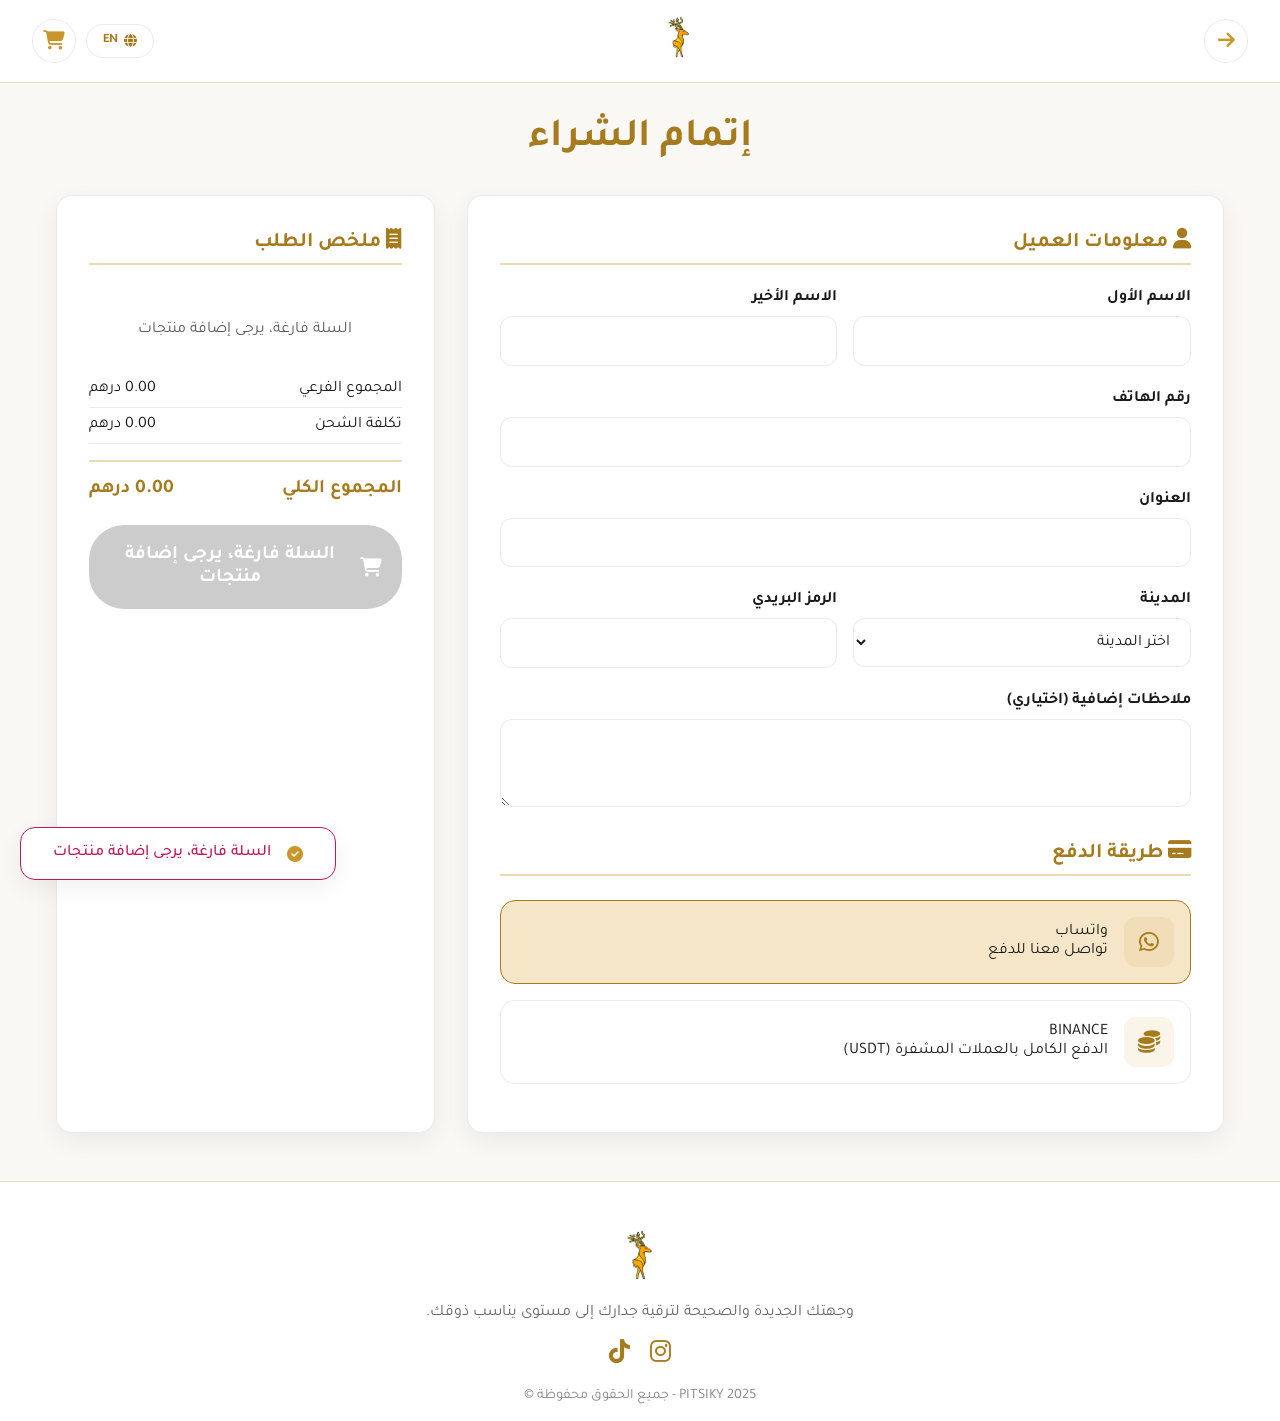
<file: chkt.html>
<!DOCTYPE html>
<html lang="ar" dir="rtl">
<head>
    <meta charset="UTF-8">
    <meta name="viewport" content="width=device-width, initial-scale=1.0">
    <title>PITSIKY - Checkout 🚚</title>
    <link rel="stylesheet" href="https://cdnjs.cloudflare.com/ajax/libs/font-awesome/6.4.0/css/all.min.css">
    <link href="https://fonts.googleapis.com/css2?family=Tajawal:wght@300;400;500;700;900&display=swap" rel="stylesheet">
    <style>
        :root {
            --gold: #C9962A;
            --gold-deep: #A67B1E;
            --gold-light: #F5E6C8;
            --bg-primary: #FAF8F5;
            --bg-card: #FFFFFF;
            --bg-card-hover: #FDF9F2;
            --border-light: rgba(0,0,0,0.08);
            --border-gold: rgba(201,150,42,0.35);
            --text-primary: #1A1A1A;
            --text-muted: #5A5A5A;
            --shadow-sm: 0 2px 8px rgba(0,0,0,0.04);
            --shadow-md: 0 8px 24px rgba(0,0,0,0.06);
            --shadow-lg: 0 16px 40px rgba(0,0,0,0.09);
            --shadow-gold: 0 8px 20px rgba(201,150,42,0.15);
            --gradient-gold: linear-gradient(135deg, #C9962A 0%, #E6B84C 100%);
            --accent-pink: #C0185A;
            --radius-md: 16px;
            --radius-sm: 12px;
            --transition: 0.3s cubic-bezier(0.4, 0, 0.2, 1);
            /* توافق مع المتغيرات القديمة */
            --neon-yellow: #C9962A;
            --neon-blue: #1E3A5F;
            --neon-purple: #6B2FA0;
            --neon-pink: #C0185A;
            --neon-green: #E65A00;
            --glass-bg: rgba(255,255,255,0.1);
            --glass-border: rgba(0,0,0,0.1);
            --primary-gradient: var(--gradient-gold);
            --secondary-gradient: linear-gradient(135deg, #6B2FA0 0%, #C0185A 100%);
            --accent-gradient: linear-gradient(135deg, #C9962A 0%, #2E7D32 100%);
        }

        * { margin: 0; padding: 0; box-sizing: border-box; font-family: 'Tajawal', sans-serif; }

        body {
            background: var(--bg-primary);
            color: var(--text-primary);
            min-height: 100vh;
        }

        .header {
            background: rgba(255,255,255,0.95);
            backdrop-filter: blur(12px);
            padding: 1rem 2rem;
            display: flex;
            justify-content: space-between;
            align-items: center;
            border-bottom: 1px solid var(--border-gold);
            position: sticky; top: 0; z-index: 1000;
        }

        .logo { height: 42px; }

        .header-icon {
            width: 44px; height: 44px; border-radius: 50%;
            display: flex; align-items: center; justify-content: center;
            background: var(--bg-card); border: 1px solid var(--border-light);
            color: var(--gold); font-size: 1.2rem; text-decoration: none;
            transition: all var(--transition);
        }
        .header-icon:hover { background: var(--gold-light); border-color: var(--border-gold); box-shadow: var(--shadow-gold); }

        .lang-switch {
            background: var(--bg-card); border: 1px solid var(--border-light);
            color: var(--gold-deep); border-radius: 50px; padding: 8px 16px;
            font-weight: 600; font-size: 0.8rem; display: flex; align-items: center;
            gap: 6px; cursor: pointer; transition: all var(--transition);
        }
        .lang-switch:hover { background: var(--gold-light); border-color: var(--border-gold); }

        .container { max-width: 1200px; margin: 2rem auto; padding: 0 1rem; }

        .checkout-title { text-align: center; font-size: 2.5rem; margin: 2rem 0; color: var(--gold-deep); }

        .checkout-container { display: grid; grid-template-columns: 2fr 1fr; gap: 2rem; }
        @media (max-width: 768px) { .checkout-container { grid-template-columns: 1fr; } }

        .customer-info, .order-summary {
            background: var(--bg-card); border-radius: var(--radius-md); padding: 2rem;
            border: 1px solid var(--border-light); box-shadow: var(--shadow-md);
        }

        .section-title {
            color: var(--gold-deep); margin-bottom: 1.5rem; padding-bottom: 0.5rem;
            border-bottom: 2px solid var(--border-gold); font-size: 1.3rem;
        }

        .form-group { margin-bottom: 1.5rem; }
        .form-label { display: block; margin-bottom: 0.5rem; color: var(--text-primary); font-weight: 600; }
        .form-input, .form-select {
            width: 100%; padding: 0.9rem 1rem; border-radius: 12px;
            border: 1px solid var(--border-light); background: #fff; color: var(--text-primary); font-size: 1rem;
            transition: border-color 0.2s;
        }
        .form-input:focus, .form-select:focus { border-color: var(--gold); outline: none; box-shadow: 0 0 0 3px rgba(201,150,42,0.1); }
        .form-row { display: grid; grid-template-columns: 1fr 1fr; gap: 1rem; }
        @media (max-width: 480px) { .form-row { grid-template-columns: 1fr; } }

        .payment-option {
            display: flex; align-items: center; padding: 1rem; margin-bottom: 1rem;
            border: 1px solid var(--border-light); border-radius: 15px; cursor: pointer;
            background: #fff; transition: all 0.3s;
        }
        .payment-option:hover { border-color: var(--gold); background: var(--bg-card-hover); }
        .payment-option.selected { border-color: var(--gold-deep); background: var(--gold-light); }
        .payment-icon {
            width: 50px; height: 50px; display: flex; align-items: center; justify-content: center;
            background: rgba(201,150,42,0.1); border-radius: 12px; margin-left: 1rem;
            color: var(--gold-deep); font-size: 1.4rem;
        }

        .order-item { display: flex; gap: 1rem; padding: 1rem 0; border-bottom: 1px solid var(--border-light); }
        .order-item-image { width: 80px; height: 80px; border-radius: 12px; overflow: hidden; background: #fafafa; }
        .order-item-image img { width: 100%; height: 100%; object-fit: cover; }

        .summary-row { display: flex; justify-content: space-between; padding: 0.5rem 0; border-bottom: 1px solid var(--border-light); }
        .summary-row.total {
            font-weight: bold; font-size: 1.2rem; color: var(--gold-deep);
            border-top: 2px solid var(--border-gold); margin-top: 1rem; padding-top: 1rem; border-bottom: none;
        }

        .place-order-btn {
            width: 100%; padding: 1.2rem; background: var(--gradient-gold);
            color: #fff; border: none; border-radius: 35px; font-size: 1.2rem;
            font-weight: bold; cursor: pointer; margin-top: 1rem;
            display: flex; justify-content: center; align-items: center; gap: 0.5rem;
            transition: all 0.3s; box-shadow: var(--shadow-gold);
        }
        .place-order-btn:hover { background: #B8860B; transform: translateY(-3px); }
        .place-order-btn:disabled { background: #ccc; cursor: not-allowed; transform: none; box-shadow: none; }

        .toast {
            position: fixed; bottom: 20px; left: 20px; background: #fff;
            border: 1px solid var(--border-gold); padding: 1rem 2rem; border-radius: 15px;
            font-weight: 500; display: flex; align-items: center; gap: 1rem;
            transform: translateX(-120%); transition: transform 0.4s ease; z-index: 10000;
            box-shadow: var(--shadow-md);
        }
        .toast.show { transform: translateX(0); }
        .toast.error { border-color: var(--accent-pink); color: var(--accent-pink); }

        footer { background: #fff; border-top: 1px solid var(--border-gold); padding: 3rem 2rem 1rem; text-align: center; margin-top: 3rem; }
        .social-icons { margin: 1rem 0; }
        .social-icons a { color: var(--gold-deep); font-size: 1.5rem; margin: 0 0.5rem; transition: all 0.3s; }
        .social-icons a:hover { color: var(--gold); }
        .footer-bottom { color: #888; font-size: 0.9rem; margin-top: 0.5rem; }

        .loading-overlay {
            position: fixed; inset: 0; background: rgba(0,0,0,0.6); backdrop-filter: blur(4px);
            display: flex; justify-content: center; align-items: center; z-index: 9999;
            flex-direction: column; color: white; font-size: 1.2rem;
        }
        .loading-spinner {
            width: 50px; height: 50px; border: 5px solid rgba(255,255,255,0.3);
            border-radius: 50%; border-top-color: var(--gold); animation: spin 1s ease-in-out infinite;
            margin-bottom: 1rem;
        }
        @keyframes spin { to { transform: rotate(360deg); } }

        a { text-decoration: none; }
    </style>
</head>
<body>
    <div class="header">
        <a href="pdc.html" class="header-icon"><i class="fas fa-arrow-right"></i></a>
        <a href="index.html"><img src="./images/ptk.png" alt="PITSIKY Logo" class="logo"></a>
        <div style="display:flex; align-items:center; gap:10px;">
            <button class="lang-switch" id="langSwitch"><i class="fas fa-globe"></i> <span>EN</span></button>
            <a href="crt.html" class="header-icon"><i class="fas fa-shopping-cart"></i></a>
        </div>
    </div>

    <div class="container">
        <h1 class="checkout-title" data-i18n="checkout_title"><i class="fas fa-shopping-bag"></i> إتمام الشراء</h1>
        
        <div class="checkout-container">
            <div class="customer-info">
                <h2 class="section-title"><i class="fas fa-user"></i> <span data-i18n="customer_info">معلومات العميل</span></h2>
                
                <form id="customerForm">
                    <div class="form-row">
                        <div class="form-group">
                            <label class="form-label" data-i18n="first_name">الاسم الأول</label>
                            <input type="text" class="form-input" id="firstName" required>
                        </div>
                        <div class="form-group">
                            <label class="form-label" data-i18n="last_name">الاسم الأخير</label>
                            <input type="text" class="form-input" id="lastName" required>
                        </div>
                    </div>
                    
                    <div class="form-group">
                        <label class="form-label" data-i18n="phone_label">رقم الهاتف</label>
                        <input type="tel" class="form-input" id="phone" required>
                    </div>
                    
                    <div class="form-group">
                        <label class="form-label" data-i18n="address_label">العنوان</label>
                        <input type="text" class="form-input" id="address" required>
                    </div>
                    
                    <div class="form-row">
                        <div class="form-group">
                            <label class="form-label" data-i18n="city_label">المدينة</label>
                            <select class="form-select" id="city" required>
                                <option value="" data-i18n="choose_city">اختر المدينة</option>
                                <option value="casablanca">الدار البيضاء</option>
                                <option value="rabat">الرباط</option>
                                <option value="marrakech">مراكش</option>
                                <option value="kenitra">القنيطرة</option>
                                <option value="other" data-i18n="other">أخرى</option>
                            </select>
                        </div>
                        <div class="form-group">
                            <label class="form-label" data-i18n="postal_code">الرمز البريدي</label>
                            <input type="text" class="form-input" id="postalCode" required>
                        </div>
                    </div>
                    
                    <div class="form-group">
                        <label class="form-label" data-i18n="notes_label">ملاحظات إضافية (اختياري)</label>
                        <textarea class="form-input" id="notes" rows="3"></textarea>
                    </div>
                    
                    <h2 class="section-title"><i class="fas fa-credit-card"></i> <span data-i18n="payment_method">طريقة الدفع</span></h2>
                    
                    <div class="payment-option selected" data-method="whatsapp50">
                        <div class="payment-icon"><i class="fab fa-whatsapp"></i></div>
                        <div class="payment-details">
                            <div class="payment-name" data-i18n="whatsapp_pay">واتساب</div>
                            <div class="payment-desc" data-i18n="whatsapp_desc">تواصل معنا للدفع</div>
                        </div>
                    </div>
                    
                    <div class="payment-option" data-method="binance">
                        <div class="payment-icon"><i class="fas fa-coins"></i></div>
                        <div class="payment-details">
                            <div class="payment-name">BINANCE</div>
                            <div class="payment-desc" data-i18n="binance_desc">الدفع الكامل بالعملات المشفرة (USDT)</div>
                        </div>
                    </div>
                </form>
            </div>
            
            <div class="order-summary">
                <h2 class="section-title"><i class="fas fa-receipt"></i> <span data-i18n="order_summary">ملخص الطلب</span></h2>
                
                <div class="order-items" id="orderItems"></div>
                
                <div class="summary-row">
                    <span data-i18n="subtotal_label">المجموع الفرعي</span>
                    <span id="subtotalAmount">0.00 درهم</span>
                </div>
                
                <div class="summary-row">
                    <span data-i18n="shipping_label">تكلفة الشحن</span>
                    <span id="shippingAmount">0.00 درهم</span>
                </div>
                
                <div class="summary-row total">
                    <span data-i18n="total_label">المجموع الكلي</span>
                    <span id="totalAmount">0.00 درهم</span>
                </div>
                
                <button class="place-order-btn" id="placeOrderBtn">
                    <i class="fas fa-check-circle"></i> <span data-i18n="confirm_order">تأكيد الطلب</span>
                </button>
            </div>
        </div>
    </div>

    <footer>
        <img src="./images/ptk.png" alt="PITSIKY Logo" style="height:50px;margin-bottom:1rem;">
        <p style="color:#666;" data-i18n="footer_desc">وجهتك الجديدة والصحيحة لترقية جدارك إلى مستوى يناسب ذوقك.</p>
        <div class="social-icons">
            <a href="https://www.instagram.com/pitsiky" target="_blank"><i class="fab fa-instagram"></i></a>
            <a href="https://www.tiktok.com/@pitsiky" target="_blank"><i class="fab fa-tiktok"></i></a>
        </div>
        <div class="footer-bottom">PITSIKY 2025 - <span data-i18n="all_rights">جميع الحقوق محفوظة</span> ©</div>
    </footer>

    <div class="toast" id="toast">
        <i class="fas fa-check-circle" style="color:var(--gold);"></i>
        <span id="toastMessage"></span>
    </div>

    <div class="loading-overlay" id="loadingOverlay" style="display: none;">
        <div class="loading-spinner"></div>
        <div data-i18n="sending_order">جاري إرسال طلبك...</div>
    </div>

    <script>
        // ========== الترجمة ==========
        const translations = {
            ar: {
                checkout_title: "إتمام الشراء",
                customer_info: "معلومات العميل",
                first_name: "الاسم الأول",
                last_name: "الاسم الأخير",
                phone_label: "رقم الهاتف",
                address_label: "العنوان",
                city_label: "المدينة",
                choose_city: "اختر المدينة",
                postal_code: "الرمز البريدي",
                notes_label: "ملاحظات إضافية (اختياري)",
                payment_method: "طريقة الدفع",
                whatsapp_pay: "واتساب",
                whatsapp_desc: "تواصل معنا للدفع",
                binance_desc: "الدفع الكامل بالعملات المشفرة (USDT)",
                order_summary: "ملخص الطلب",
                subtotal_label: "المجموع الفرعي",
                shipping_label: "تكلفة الشحن",
                total_label: "المجموع الكلي",
                confirm_order: "تأكيد الطلب",
                footer_desc: "وجهتك الجديدة والصحيحة لترقية جدارك إلى مستوى يناسب ذوقك.",
                all_rights: "جميع الحقوق محفوظة",
                sending_order: "جاري إرسال طلبك...",
                currency: "درهم",
                empty_cart: "السلة فارغة، يرجى إضافة منتجات",
                cart_error: "خطأ في تحميل السلة",
                fill_fields: "يرجى ملء جميع الحقول المطلوبة",
                order_success: "✅ تم إرسال طلبك بنجاح! سنتصل بك قريباً لتأكيد التفاصيل.",
                order_received: "✅ تم استلام طلبك! سنتصل بك قريباً لتأكيد التفاصيل.",
                other: "أخرى"
            },
            en: {
                checkout_title: "Checkout",
                customer_info: "Customer Information",
                first_name: "First Name",
                last_name: "Last Name",
                phone_label: "Phone Number",
                address_label: "Address",
                city_label: "City",
                choose_city: "Choose City",
                postal_code: "Postal Code",
                notes_label: "Additional Notes (Optional)",
                payment_method: "Payment Method",
                whatsapp_pay: "WhatsApp",
                whatsapp_desc: "Contact us for payment",
                binance_desc: "Full payment with cryptocurrency (USDT)",
                order_summary: "Order Summary",
                subtotal_label: "Subtotal",
                shipping_label: "Shipping",
                total_label: "Total",
                confirm_order: "Confirm Order",
                footer_desc: "Your destination to upgrade your wall to a level that suits your taste.",
                all_rights: "All Rights Reserved",
                sending_order: "Sending your order...",
                currency: "MAD",
                empty_cart: "Cart is empty, please add products",
                cart_error: "Error loading cart",
                fill_fields: "Please fill in all required fields",
                order_success: "✅ Your order has been sent successfully! We will contact you soon.",
                order_received: "✅ Your order has been received! We will contact you soon.",
                other: "Other"
            }
        };

        let currentLang = localStorage.getItem('pitsiky_lang') || 'ar';
        function t(key) { return translations[currentLang]?.[key] || key; }

        function applyLanguage() {
            document.documentElement.lang = currentLang;
            document.documentElement.dir = currentLang === 'ar' ? 'rtl' : 'ltr';
            // تحديث النصوص الثابتة
            document.querySelectorAll('[data-i18n]').forEach(el => {
                const key = el.getAttribute('data-i18n');
                if (translations[currentLang]?.[key]) el.textContent = translations[currentLang][key];
            });
            // تحديث خيار "أخرى" في قائمة المدن
            const otherOption = document.querySelector('#city option[value="other"]');
            if (otherOption) otherOption.textContent = t('other');
            // زر اللغة
            document.getElementById('langSwitch').querySelector('span').textContent = currentLang === 'ar' ? 'EN' : 'AR';
            // تحديث ملخص الطلب والمنتجات
            updateOrderSummary();
            renderOrderItems();
        }

        document.getElementById('langSwitch').addEventListener('click', () => {
            currentLang = currentLang === 'ar' ? 'en' : 'ar';
            localStorage.setItem('pitsiky_lang', currentLang);
            applyLanguage();
        });

        // ========== وظائف السلة والطلب ==========
        let cart = [];
        const shippingCosts = {
            'casablanca': 0, 'rabat': 0, 'marrakech': 0, 'kenitra': 0,
            'fes': 0, 'tanger': 0, 'agadir': 0, 'meknes': 0, 'oujda': 0,
            'other': 0,
        };

        function initCheckoutPage() {
            loadCartFromStorage();
            renderOrderItems();
            updateOrderSummary();
            setupEventListeners();
        }

        function loadCartFromStorage() {
            try {
                const savedCart = localStorage.getItem('artGalleryCart');
                cart = savedCart ? JSON.parse(savedCart) : [];
                if (cart.length === 0) showToast(t('empty_cart'), 'error');
            } catch (error) {
                cart = [];
                showToast(t('cart_error'), 'error');
            }
        }

        function renderOrderItems() {
            const container = document.getElementById('orderItems');
            if (!container) return;
            container.innerHTML = '';
            if (cart.length === 0) {
                container.innerHTML = `<p style="text-align:center;padding:2rem;color:var(--text-muted);">${t('empty_cart')}</p>`;
                const btn = document.getElementById('placeOrderBtn');
                if (btn) {
                    btn.disabled = true;
                    btn.innerHTML = '<i class="fas fa-shopping-cart"></i> ' + t('empty_cart');
                }
                return;
            }
            const btn = document.getElementById('placeOrderBtn');
            if (btn) {
                btn.disabled = false;
                btn.innerHTML = '<i class="fas fa-check-circle"></i> ' + t('confirm_order');
            }
            cart.forEach(item => {
                const el = document.createElement('div');
                el.className = 'order-item';
                const itemPrice = item.finalPrice || item.price;
                const customizationText = getCustomizationText(item);
                el.innerHTML = `
                    <div class="order-item-image">
                        <img src="${item.image}" alt="${item.name}" onerror="this.src='images/pit.png'">
                    </div>
                    <div style="flex:1;">
                        <div style="font-weight:bold;margin-bottom:3px;">${item.name}</div>
                        <div style="color:var(--gold-deep);margin-bottom:3px;">${itemPrice.toFixed(2)} ${t('currency')} × ${item.quantity || 1}</div>
                        ${customizationText ? `<div style="font-size:0.85em;color:var(--text-muted);margin-top:5px;white-space:pre-line;">${customizationText}</div>` : ''}
                    </div>`;
                container.appendChild(el);
            });
        }

        function updateOrderSummary() {
            const subtotal = cart.reduce((sum, item) => sum + ((item.finalPrice || item.price) * (item.quantity || 1)), 0);
            const city = document.getElementById('city')?.value || '';
            const shipping = city ? (shippingCosts[city] || shippingCosts.other) : 0;
            const total = subtotal + shipping;
            document.getElementById('subtotalAmount').textContent = subtotal.toFixed(2) + ' ' + t('currency');
            document.getElementById('shippingAmount').textContent = shipping.toFixed(2) + ' ' + t('currency');
            document.getElementById('totalAmount').textContent = total.toFixed(2) + ' ' + t('currency');
        }

        function setupEventListeners() {
            document.querySelectorAll('.payment-option').forEach(option => {
                option.addEventListener('click', function() {
                    document.querySelectorAll('.payment-option').forEach(opt => opt.classList.remove('selected'));
                    this.classList.add('selected');
                });
            });
            document.getElementById('city')?.addEventListener('change', updateOrderSummary);
            document.getElementById('placeOrderBtn')?.addEventListener('click', processOrder);
        }

        function validateForm() {
            const required = ['firstName', 'lastName', 'phone', 'address', 'city', 'postalCode'];
            for (let field of required) {
                if (!document.getElementById(field).value.trim()) {
                    showToast(t('fill_fields'), 'error');
                    return false;
                }
            }
            return cart.length > 0;
        }

        function createOrder() {
            const citySelect = document.getElementById('city');
            const subtotal = cart.reduce((sum, item) => sum + ((item.finalPrice || item.price) * (item.quantity || 1)), 0);
            const shipping = shippingCosts[document.getElementById('city').value] || shippingCosts.other;
            return {
                id: 'PTS-' + Date.now(),
                date: new Date().toISOString(),
                customer: {
                    firstName: document.getElementById('firstName').value.trim(),
                    lastName: document.getElementById('lastName').value.trim(),
                    phone: document.getElementById('phone').value.trim(),
                    address: document.getElementById('address').value.trim(),
                    city: document.getElementById('city').value,
                    cityText: citySelect.options[citySelect.selectedIndex].text,
                    postalCode: document.getElementById('postalCode').value.trim(),
                    notes: document.getElementById('notes').value.trim()
                },
                paymentMethod: document.querySelector('.payment-option.selected')?.dataset.method || 'whatsapp50',
                items: [...cart],
                subtotal, shipping,
                total: subtotal + shipping
            };
        }

        function formatMessage(order) {
            let msg = `🛒 *طلب جديد من PITSIKY* 🛒\n\n`;
            msg += `📋 *رقم الطلب:* ${order.id}\n`;
            msg += `👤 *العميل:* ${order.customer.firstName} ${order.customer.lastName}\n`;
            msg += `📞 *الهاتف:* ${order.customer.phone}\n`;
            msg += `📍 *العنوان:* ${order.customer.address} - ${order.customer.cityText}\n\n`;
            msg += `🖼️ *المنتجات:*\n`;
            order.items.forEach((item, i) => {
                const itemTotal = (item.finalPrice || item.price) * (item.quantity || 1);
                msg += `\n${i + 1}. ${item.quantity || 1}× ${item.name}\n`;
                msg += `💰 ${itemTotal.toFixed(2)} ${t('currency')}\n`;
                const cust = getCustomizationText(item);
                if (cust) msg += `${cust}\n`;
            });
            msg += `\n💰 *الفاتورة:*\n`;
            msg += `المجموع الفرعي: ${order.subtotal.toFixed(2)} ${t('currency')}\n`;
            msg += `الشحن: ${order.shipping.toFixed(2)} ${t('currency')}\n`;
            msg += `*الإجمالي: ${order.total.toFixed(2)} ${t('currency')}*\n\n`;
            if (order.paymentMethod === 'whatsapp50') {
                msg += `مرحباً أرسلت طلبي وأريد الدفع الآن\n`;
                msg += `المبلغ المطلوب: ${order.total.toFixed(2)} ${t('currency')}\n`;
            } else {
                msg += `💳 *طريقة الدفع:* بينانس\n`;
                msg += `المبلغ المطلوب: ${(order.total / 10).toFixed(2)} USDT\n`;
            }
            msg += `\nشكراً لثقتكم بنا! ❤️`;
            return msg;
        }

        function getCustomizationText(item) {
            let cust = [];
            if (item.options?.size) cust.push(`📏 ${item.options.size.name || item.options.size}`);
            if (item.size) cust.push(`📏 ${item.size}`);
            if (item.options?.frame) cust.push(`🖼️ ${item.options.frame.name || item.options.frame}`);
            if (item.options?.addons?.length) cust.push(`✨ ${item.options.addons.map(a => a.name || a).join('، ')}`);
            if (item.optionsDetails?.length) cust.push(...item.optionsDetails.map(d => `📍 ${d}`));
            return cust.join('\n');
        }

        async function processOrder() {
            if (!validateForm()) return;
            const order = createOrder();
            const message = formatMessage(order);
            showLoading();
            try {
                await sendWhatsAppMessageImproved(message);
                const orders = JSON.parse(localStorage.getItem('pitsikyOrders') || '[]');
                orders.push(order);
                localStorage.setItem('pitsikyOrders', JSON.stringify(orders));
                localStorage.removeItem('artGalleryCart');
                cart = [];
                hideLoading();
                showToast(t('order_success'));
                setTimeout(() => {
                    window.location.href = order.paymentMethod === 'binance' ? `py.html?orderId=${order.id}&method=binance` : 'thnk.html';
                }, 3000);
            } catch (error) {
                hideLoading();
                showToast(t('order_received'));
                const orders = JSON.parse(localStorage.getItem('pitsikyOrders') || '[]');
                orders.push(order);
                localStorage.setItem('pitsikyOrders', JSON.stringify(orders));
                localStorage.removeItem('artGalleryCart');
                setTimeout(() => window.location.href = 'index.html', 3000);
            }
        }

        async function sendWhatsAppMessageImproved(message) {
            return new Promise((resolve) => {
                const encodedMessage = encodeURIComponent(message);
                const apiUrl = `https://api.callmebot.com/whatsapp.php?phone=212702382376&text=${encodedMessage}&apikey=5396056`;
                const img = new Image();
                img.onload = () => resolve(true);
                img.onerror = () => {
                    fetch(apiUrl).then(() => resolve(true)).catch(() => resolve(true));
                };
                img.src = apiUrl;
                setTimeout(() => resolve(true), 5000);
            });
        }

        function showLoading() {
            document.getElementById('loadingOverlay').style.display = 'flex';
            document.getElementById('placeOrderBtn').disabled = true;
            document.getElementById('placeOrderBtn').innerHTML = '<i class="fas fa-spinner fa-spin"></i> ' + t('sending_order');
        }

        function hideLoading() {
            document.getElementById('loadingOverlay').style.display = 'none';
        }

        function showToast(message, type = 'success') {
            const toast = document.getElementById('toast');
            const toastMessage = document.getElementById('toastMessage');
            if (!toast || !toastMessage) return;
            toastMessage.textContent = message;
            toast.className = 'toast ' + (type === 'error' ? 'error' : '') + ' show';
            setTimeout(() => toast.classList.remove('show', 'error'), 4000);
        }

        document.addEventListener('DOMContentLoaded', () => {
            applyLanguage();
            initCheckoutPage();
        });
    </script>
</body>
</html>
</file>
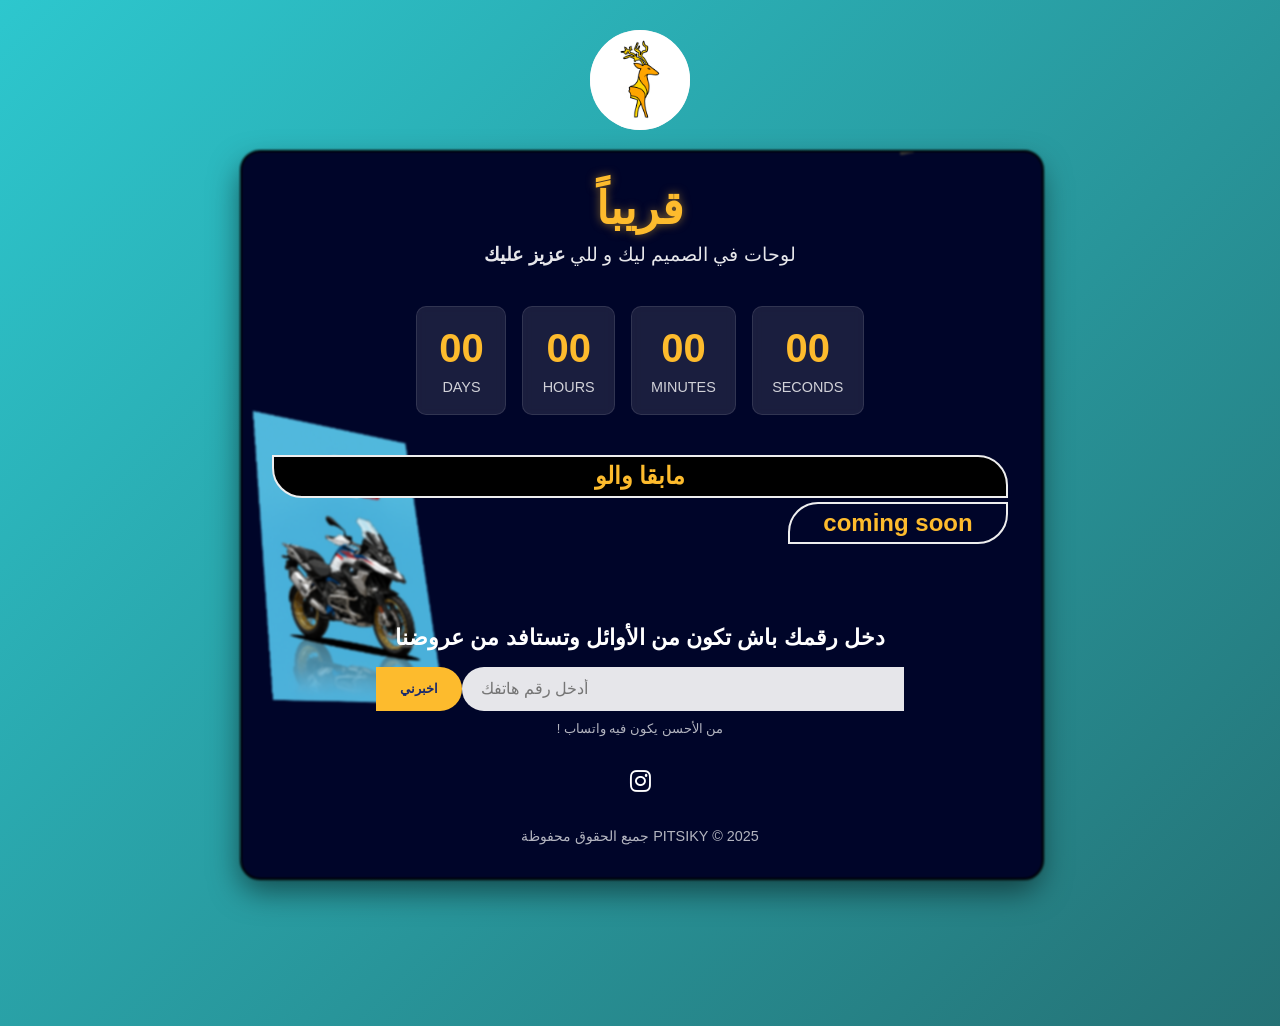
<file: coming-soon.html>
<!DOCTYPE html>
<html lang="ar" dir="rtl">
<head>
    <meta charset="UTF-8">
    <meta name="viewport" content="width=device-width, initial-scale=1.0">
    <title>قريباً - موقعنا قيد التطوير</title>
    <link rel="stylesheet" href="https://cdnjs.cloudflare.com/ajax/libs/font-awesome/6.4.0/css/all.min.css">
    <style>
        * {
            margin: 0;
            padding: 0;
            box-sizing: border-box;
            font-family: 'Segoe UI', Tahoma, Geneva, Verdana, sans-serif;
        }

        body {
            background: linear-gradient(135deg, #2DC7CE, #1C1C1C, orange);
            background-size: 400% 400%;
            animation: gradientBG 5s ease infinite;
            color: #fff;
            display: flex;
            justify-content: center;
            align-items: center;
        }

        @keyframes gradientBG {
            0% { background-position: 0% 50%; }
            50% { background-position: 100% 50%; }
            100% { background-position: 0% 50%; }
        }
    .himg {
      text-align: center;
      justify-items: center;
      width: 100px;
      height: 100px;
      background: #eee;
      border-radius: 50%;
      top: 30px;
      position: absolute;
      margin-bottom: 30px;
      z-index: 20;
    }
    .himg img {
      height: 100%;
      width: 100%;
      border-radius: 50%;
      text-align: center;
    }
       .coming-soon-container {
    position: relative;
    width: 90%;
    max-width: 800px;
    text-align: center;
    padding: 2rem;
    border-radius: 20px;
    box-shadow: 0 15px 30px rgba(0, 0, 0, 0.5);
    margin-top: 150px;
    margin-bottom: 150px;
}

/* الخلفية مع blur */
.coming-soon-container::before {
    content: "";
    position: absolute;
    overflow: hidden;
    top: 0;
    left: 0;
    width: 100%;
    height: 100%;
    background: url('./images/255.png') no-repeat center center/cover;
    filter: blur(1px); /* درجة الغبش */
    opacity: 1;       /* الشفافية */
    border-radius: 20px;
    border: 2px solid black;
    z-index: 0;
    padding: 0;
}

/* خلي النص فوق */
.coming-soon-container * {
    position: relative;
    z-index: 1;
}

        .logo {
            margin-bottom: 1.5rem;
        }

        .logo h1 {
            font-size: 2.8rem;
            margin-bottom: 0.5rem;
            color: #fdbb2d;
            text-shadow: 0 0 10px rgba(253, 187, 45, 0.5);
        }

        .logo p {
            font-size: 1.2rem;
            opacity: 0.9;
        }

        .countdown {
            display: flex;
            justify-content: center;
            gap: 1rem;
            margin: 2.5rem 0;
        }

        .countdown-item {
            background: rgba(255, 255, 255, 0.1);
            border-radius: 10px;
            padding: 1.2rem;
            min-width: 90px;
            backdrop-filter: blur(5px);
            border: 1px solid rgba(255, 255, 255, 0.1);
            transition: transform 0.3s ease;
        }

        .countdown-item:hover {
            transform: translateY(-5px);
        }

        .countdown-number {
            font-size: 2.5rem;
            font-weight: bold;
            margin-bottom: 0.5rem;
            color: #fdbb2d;
        }

        .countdown-label {
            font-size: 0.9rem;
            text-transform: uppercase;
            opacity: 0.8;
        }

        .message {
            margin: 2rem 0;
            line-height: 1.6;
        }

        .message h2 {
            font-size: 1.5rem;
            margin-bottom: 1rem;
            color: #fdbb2d;
        }

        .message p {
            font-size: 1.1rem;
            opacity: 0.9;
            margin-bottom: 1.5rem;
        }

        .progress-container {
            width: 100%;
            background: rgba(255, 255, 255, 0.1);
            border-radius: 10px;
            margin: 1.5rem 0;
            overflow: hidden;
        }

        .progress-bar {
            height: 10px;
            width: 75%;
            background: linear-gradient(90deg, #1a2a6c, #fdbb2d);
            border-radius: 10px;
            animation: progressAnimation 2s ease-in-out infinite alternate;
        }

        @keyframes progressAnimation {
            0% { width: 70%; }
            100% { width: 80%; }
        }

        .notify-form {
            margin: 2rem 0;
        }

        .notify-form h3 {
            margin-bottom: 1rem;
            font-size: 1.4rem;
        }

        .form-group {
            display: flex;
            justify-content: center;
            margin-top: 1rem;
        }

        .form-group input {
            padding: 0.8rem 1.2rem;
            border: none;
            border-radius: 30px 0 0 30px;
            width: 60%;
            font-size: 1rem;
            background: rgba(255, 255, 255, 0.9);
        }

        .form-group button {
            padding: 0.8rem 1.5rem;
            border: none;
            border-radius: 0 30px 30px 0;
            background: #fdbb2d;
            color: #1a2a6c;
            font-weight: bold;
            cursor: pointer;
            transition: background 0.3s ease;
        }

        .form-group button:hover {
            background: #ffcc5c;
        }

        .social-icons {
            margin: 2rem 0;
            display: flex;
            justify-content: center;
            gap: 1.5rem;
        }

        .social-icons a {
            color: #fff;
            font-size: 1.5rem;
            transition: color 0.3s ease, transform 0.3s ease;
        }

        .social-icons a:hover {
            color: #fdbb2d;
            transform: translateY(-3px);
        }

        .copyright {
            margin-top: 2rem;
            font-size: 0.9rem;
            opacity: 0.7;
        }

        /* إضافة أنماط للرسائل */
        .notification {
            position: fixed;
            top: 20px;
            right: 20px;
            padding: 15px 25px;
            border-radius: 5px;
            color: white;
            z-index: 1000;
            opacity: 0;
            transform: translateY(-20px);
            transition: opacity 0.3s, transform 0.3s;
            box-shadow: 0 4px 8px rgba(0, 0, 0, 0.2);
        }

        .notification.success {
            background-color: #4CAF50;
            opacity: 1;
            transform: translateY(0);
        }

        .notification.error {
            background-color: #f44336;
            opacity: 1;
            transform: translateY(0);
        }

        .loader {
            display: inline-block;
            width: 20px;
            height: 20px;
            border: 3px solid rgba(255,255,255,.3);
            border-radius: 50%;
            border-top-color: #fff;
            animation: spin 1s ease-in-out infinite;
            margin-right: 10px;
        }

        @keyframes spin {
            to { transform: rotate(360deg); }
        }

        @media (max-width: 768px) {
            .coming-soon-container {
                width: 95%;
                padding: 1.5rem;
            }
            
            .logo h1 {
                font-size: 2.2rem;
            }
            
            .countdown {
                flex-wrap: wrap;
                gap: 0.7rem;
            }
            
            .countdown-item {
                min-width: 70px;
                padding: 1rem 0.7rem;
            }
            
            .countdown-number {
                font-size: 1.8rem;
            }
            
            .form-group {
                flex-direction: column;
                align-items: center;
                gap: 1rem;
            }
            
            .form-group input,
            .form-group button {
                width: 80%;
                border-radius: 30px;
            }

            .notification {
                right: 10px;
                left: 10px;
                text-align: center;
            }
        }
    </style>
</head>
<body>
    <div class="himg"> <img src="./images/aaa.png"></div>
  
    <div class="coming-soon-container">
      
        <div class="logo">
            <h1>قريباً</h1>
            <p>  لوحات في الصميم ليك و للي<strong> عزيز عليك</strong></p>
        </div>
        
        <div class="countdown">
            
            
            <div class="countdown-item">
                <div class="countdown-number" id="seconds">00</div>
                <div class="countdown-label">seconds</div>
            </div>
            <div class="countdown-item">
                <div class="countdown-number" id="minutes">00</div>
                <div class="countdown-label">minutes</div>
            </div>
            <div class="countdown-item">
                <div class="countdown-number" id="hours">00</div>
                <div class="countdown-label">hours</div>
            </div>
            <div class="countdown-item">
    <div class="countdown-number" id="days">00</div>
    <div class="countdown-label">Days</div>
</div>

        </div>
        
        <div class="message">
            <h2 style=" margin-bottom: 4px; background: black; padding: 0; border-radius: 0 30px 0 30px; border: 2px solid #eee">مابقا والو</h2>
            <h2 style=" background: none;
          border: 2px solid #eee;   border-radius: 30px 0 30px 0; widty: 50px; max-width: 220px;"> coming soon </h2>
        </div>
    
        
        <div class="notify-form" style="margin-top: 80px;">
            <h3> دخل رقمك باش تكون من الأوائل وتستافد من عروضنا </h3>
            <div class="form-group">
                <input type="tel" id="phoneNumber" placeholder="أدخل رقم هاتفك">
                <button type="button" id="notifyBtn">اخبرني</button>
            </div>
            <p style="font-size: 0.8rem; margin-top: 10px; opacity: 0.7;">
                  من الأحسن يكون فيه واتساب ! 
            </p>
        </div>
        
        <div class="social-icons">
         <!--   <a href="#"><i class="fab fa-twitter"></i></a>
            <a href="#"><i class="fab fa-facebook-f"></i></a>-->
            <a href="https://instagram.com/pitsiky"><i class="fab fa-instagram"></i></a>
           <!-- <a href="#"><i class="fab fa-linkedin-in"></i></a>-->
        </div>
        
        <div class="copyright"> PITSIKY
            &copy; 2025 جميع الحقوق محفوظة
        </div>
    </div>

    <script>
        // تاريخ الإطلاق (اضبطه حسب حاجتك)
        const launchDate = new Date("2025-10-10T23:59:59").getTime();
        
        function updateCountdown() {
            const now = new Date().getTime();
            const timeLeft = launchDate - now;
            
            if (timeLeft <= 0) {
                document.getElementById("days").innerText = "00";
                document.getElementById("hours").innerText = "00";
                document.getElementById("minutes").innerText = "00";
                document.getElementById("seconds").innerText = "00";
                return;
            }
            
            const days = Math.floor(timeLeft / (1000 * 60 * 60 * 24));
            const hours = Math.floor((timeLeft % (1000 * 60 * 60 * 24)) / (1000 * 60 * 60));
            const minutes = Math.floor((timeLeft % (1000 * 60 * 60)) / (1000 * 60));
            const seconds = Math.floor((timeLeft % (1000 * 60)) / 1000);
            
            document.getElementById("days").innerText = days.toString().padStart(2, '0');
            document.getElementById("hours").innerText = hours.toString().padStart(2, '0');
            document.getElementById("minutes").innerText = minutes.toString().padStart(2, '0');
            document.getElementById("seconds").innerText = seconds.toString().padStart(2, '0');
        }
        
        // تحديث العداد كل ثانية
        setInterval(updateCountdown, 1000);
        
        // التهيئة الأولية
        updateCountdown();

        // دالة لإظهار الإشعارات
        function showNotification(message, isSuccess = true) {
            // إزالة أي إشعارات سابقة
            const existingNotifications = document.querySelectorAll('.notification');
            existingNotifications.forEach(notification => notification.remove());
            
            const notification = document.createElement('div');
            notification.className = isSuccess ? 'notification success' : 'notification error';
            notification.textContent = message;
            document.body.appendChild(notification);
            
            setTimeout(() => {
                if (notification.parentNode) {
                    notification.parentNode.removeChild(notification);
                }
            }, 4000);
        }

        // إضافة event listener لزر الإشعار
        document.getElementById('notifyBtn').addEventListener('click', async function() {
            const phoneNumber = document.getElementById('phoneNumber').value.trim();
            const btn = document.getElementById('notifyBtn');
            const originalText = btn.textContent;
            
            // التحقق من صحة رقم الهاتف
            if (!phoneNumber) {
                showNotification('يرجى إدخال رقم الهاتف', false);
                return;
            }
            
            if (phoneNumber.length < 9) {
                showNotification('يرجى إدخال رقم هاتف صحيح', false);
                return;
            }
            
            // عرض حالة التحميل
            btn.innerHTML = '<span class="loader"></span> جاري الإرسال...';
            btn.disabled = true;
            
            try {
                // إعداد بيانات CallMeBot
                // استبدل YOUR_PHONE_NUMBER_HERE برقم الهاتف الذي تريد استقبال الرسائل عليه
                const phone = "212700720490"; // رقم الهاتف المستلم مع رمز الدولة (مثال: 212123456789)
                
                // نص الرسالة
                const message = `طلب اشتراك جديد!%0Aرقم الهاتف: ${phoneNumber}%0Aتاريخ الطلب: ${new Date().toLocaleString('ar-MA')}`;
                
                // إنشاء رابط callmebot لـ WhatsApp
                const callmebotURL = `https://api.callmebot.com/whatsapp.php?phone=${phone}&text=${message}&apikey=8589862`;
                
                // استخدام صورة غير مرئية لتنفيذ الطلب (لتجنب مشاكل CORS)
                const img = new Image();
                img.src = callmebotURL;
                
                // انتظر قليلاً قبل عرض رسالة النجاح
                setTimeout(() => {
                    showNotification('تم إرسال رقمك بنجاح! سنقوم بالإشعار عند الإطلاق.');
                    document.getElementById('phoneNumber').value = '';
                    btn.innerHTML = originalText;
                    btn.disabled = false;
                }, 1500);
                
            } catch (error) {
                showNotification('حدث خطأ أثناء الإرسال. يرجى المحاولة لاحقاً.', false);
                btn.innerHTML = originalText;
                btn.disabled = false;
            }
        });

        // السماح بالإرسال عند الضغط على Enter
        document.getElementById('phoneNumber').addEventListener('keypress', function(e) {
            if (e.key === 'Enter') {
                document.getElementById('notifyBtn').click();
            }
        });
    </script>
</body>
</html>
</file>
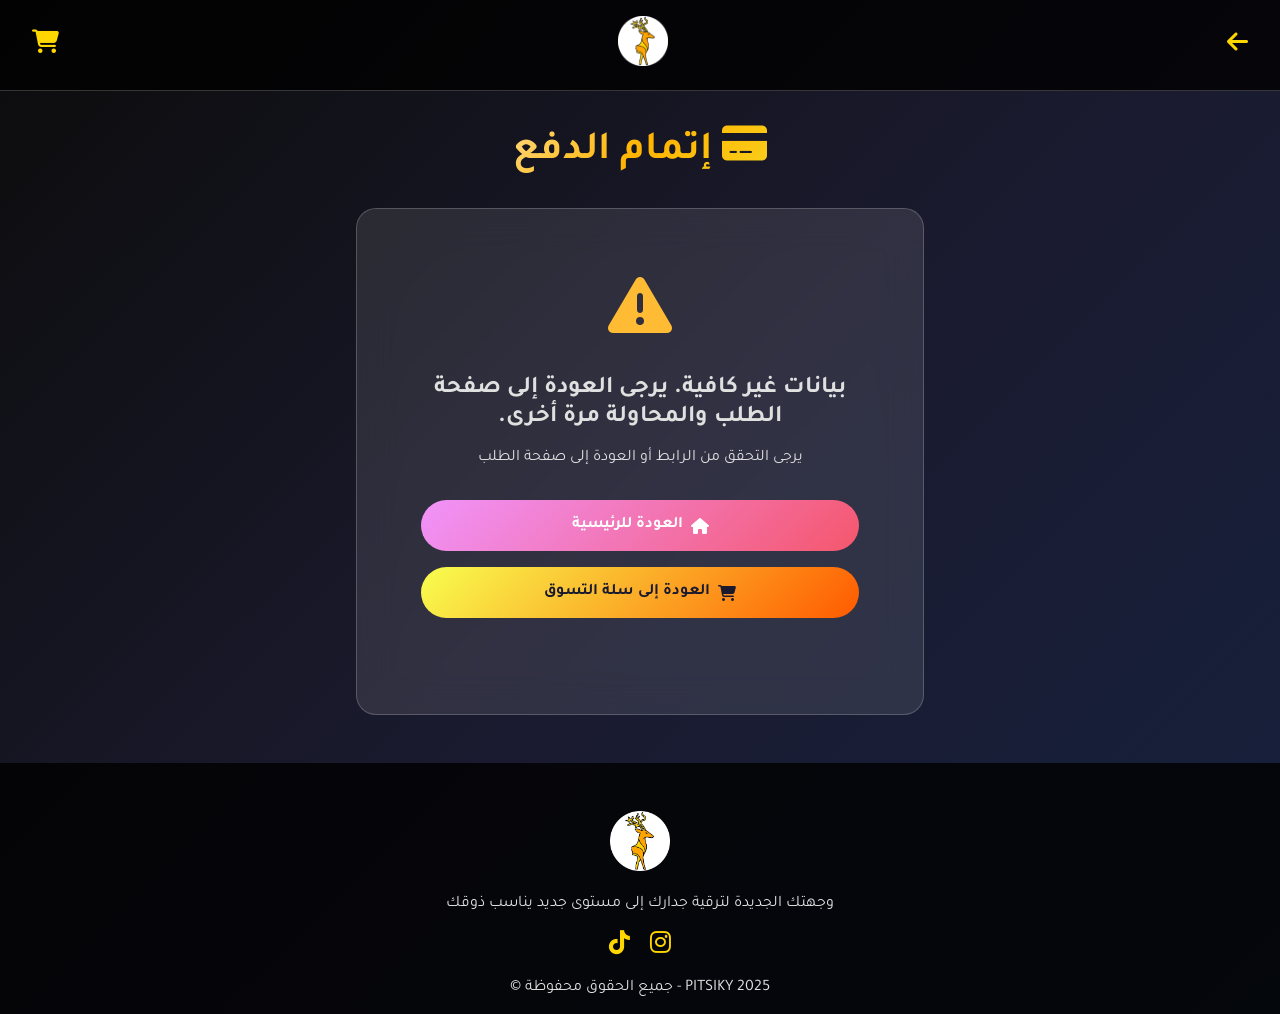
<file: py.html>
<!DOCTYPE html>
<html lang="ar" dir="rtl">
<head>
    <meta charset="UTF-8">
    <meta name="viewport" content="width=device-width, initial-scale=1.0">
    <title>PITSIKY - Pay 💳</title>
    <link rel="stylesheet" href="https://cdnjs.cloudflare.com/ajax/libs/font-awesome/6.4.0/css/all.min.css">
    <link href="https://fonts.googleapis.com/css2?family=Tajawal:wght@300;400;500;700;900&display=swap" rel="stylesheet">
    <style>
        :root {
            --primary-gradient: linear-gradient(135deg, #F8FE4F 0%, #FF5A00 100%);
            --secondary-gradient: linear-gradient(135deg, #F093FB 0%, #F5576C 100%);
            --neon-blue: #00d4ff;
            --neon-purple: #b537f2;
            --glass-bg: rgba(255, 255, 255, 0.1);
            --glass-border: rgba(255, 255, 255, 0.2);
            --success-color: #25D366;
            --error-color: #ff4444;
            --warning-color: #ffbb33;
        }

        * {
            margin: 0;
            padding: 0;
            box-sizing: border-box;
            font-family: 'Tajawal', sans-serif;
        }

        body {
            background: linear-gradient(135deg, #0c0c0c 0%, #1a1a2e 50%, #16213e 100%);
            color: #e0e0e0;
            min-height: 100vh;
        }

        .header {
            background: rgba(0, 0, 0, 0.8);
            padding: 1rem 2rem;
            display: flex;
            justify-content: space-between;
            align-items: center;
            border-bottom: 1px solid var(--glass-border);
        }

        .logo {
            height: 50px;
        }

        .header-icon {
            color: gold;
            font-size: 1.5rem;
            text-decoration: none;
        }

        .container {
            max-width: 600px;
            margin: 2rem auto;
            padding: 0 1rem;
        }

        .payment-title {
            text-align: center;
            font-size: 2.5rem;
            margin: 2rem 0;
            background: linear-gradient(135deg, #FFFFFF 0%, #FFB400 50%, #F2EB37 100%);
            -webkit-background-clip: text;
            -webkit-text-fill-color: transparent;
        }

        .payment-container {
            background: var(--glass-bg);
            backdrop-filter: blur(20px);
            border-radius: 20px;
            padding: 2rem;
            border: 1px solid var(--glass-border);
            text-align: center;
        }

        .success-icon {
            font-size: 4rem;
            color: #25D366;
            margin-bottom: 1rem;
        }

        .warning-icon {
            font-size: 4rem;
            color: var(--warning-color);
            margin-bottom: 1rem;
        }

        .payment-method {
            font-size: 1.5rem;
            color: var(--neon-blue);
            margin-bottom: 1rem;
        }

        .order-id {
            background: rgba(0, 0, 0, 0.3);
            padding: 0.5rem 1rem;
            border-radius: 10px;
            margin: 1rem 0;
            font-family: monospace;
            direction: ltr;
            text-align: center;
        }

        .payment-amount {
            font-size: 2rem;
            color: gold;
            margin: 1rem 0;
        }

        .payment-instructions {
            background: rgba(0, 0, 0, 0.2);
            padding: 1.5rem;
            border-radius: 15px;
            margin: 1.5rem 0;
            text-align: right;
        }

        .payment-instructions ol {
            padding-right: 1.5rem;
            margin: 1rem 0;
        }

        .payment-instructions li {
            margin-bottom: 0.5rem;
        }

        .binance-info {
            background: rgba(255, 215, 0, 0.1);
            border: 1px solid gold;
            border-radius: 10px;
            padding: 1rem;
            margin: 1rem 0;
            text-align: center;
        }

        .binance-address {
            background: rgba(0, 0, 0, 0.3);
            padding: 1rem;
            border-radius: 10px;
            font-family: monospace;
            word-break: break-all;
            margin: 1rem 0;
            direction: ltr;
            font-size: 1.2rem;
        }

        .action-buttons {
            display: flex;
            flex-direction: column;
            gap: 1rem;
            margin: 2rem 0;
        }

        .action-btn {
            padding: 1rem 2rem;
            border-radius: 30px;
            text-decoration: none;
            font-weight: bold;
            display: flex;
            align-items: center;
            justify-content: center;
            gap: 0.5rem;
            transition: all 0.3s ease;
            border: none;
            cursor: pointer;
        }

        .whatsapp-btn {
            background: #25D366;
            color: white;
        }

        .binance-btn {
            background: var(--primary-gradient);
            color: #1a1a2e;
        }

        .binance-web-btn {
            background: linear-gradient(135deg, #F8B400 0%, #F8FE4F 100%);
            color: #1a1a2e;
        }

        .home-btn {
            background: var(--secondary-gradient);
            color: white;
        }

        .copy-btn {
            background: rgba(255, 255, 255, 0.1);
            color: white;
            border: 1px solid rgba(255, 255, 255, 0.3);
        }

        .action-btn:hover {
            transform: translateY(-3px);
            box-shadow: 0 5px 15px rgba(0, 0, 0, 0.3);
        }

        .copy-btn:hover {
            background: rgba(255, 255, 255, 0.2);
        }

        footer {
            background: rgba(0, 0, 0, 0.8);
            padding: 3rem 2rem 1rem;
            text-align: center;
            margin-top: 3rem;
        }

        .social-icons {
            margin: 1rem 0;
        }

        .social-icons a {
            color: gold;
            font-size: 1.5rem;
            margin: 0 0.5rem;
        }

        .toast {
            position: fixed;
            bottom: 2rem;
            right: 2rem;
            background: var(--primary-gradient);
            color: #1a1a2e;
            padding: 1rem 2rem;
            border-radius: 15px;
            font-weight: 700;
            display: flex;
            align-items: center;
            gap: 1rem;
            transform: translateX(150%);
            transition: transform 0.5s ease;
            z-index: 1000;
        }

        .toast.show {
            transform: translateX(0);
        }

        .qr-code {
            max-width: 200px;
            margin: 1rem auto;
            border-radius: 10px;
            overflow: hidden;
            border: 2px solid gold;
            padding: 10px;
            background: white;
        }

        .qr-code img {
            width: 100%;
            height: auto;
        }

        .binance-id-section {
            margin: 1.5rem 0;
            padding: 1rem;
            background: rgba(0, 0, 0, 0.2);
            border-radius: 10px;
        }

        .binance-id {
            font-size: 1.5rem;
            font-weight: bold;
            color: gold;
            margin: 0.5rem 0;
            direction: ltr;
        }

        .binance-link-section {
            margin: 1.5rem 0;
        }

        .link-info {
            background: rgba(0, 0, 0, 0.2);
            padding: 1rem;
            border-radius: 10px;
            margin: 1rem 0;
            text-align: center;
        }
    </style>
</head>
<body>
    <div class="header">
        <a href="index.html" class="header-icon"><i class="fas fa-arrow-left"></i></a>
        <a href="index.html"><img src="./images/ptk.png" alt="PITSIKY Logo" class="logo"></a>
        <a href="crt.html" class="header-icon"><i class="fas fa-shopping-cart"></i></a>
    </div>

    <div class="container">
        <h1 class="payment-title"><i class="fas fa-credit-card"></i> إتمام الدفع</h1>
        
        <div class="payment-container">
            <div class="success-icon">
                <i class="fas fa-check-circle"></i>
            </div>
            
            <h2>تم استلام طلبك بنجاح! ✅</h2>
            
            <div class="order-id" id="orderId">رقم الطلب: ...</div>
            
            <div class="payment-method" id="paymentMethod">طريقة الدفع: ...</div>
            
            <div class="payment-amount" id="paymentAmount">المبلغ: ...</div>
            
            <div class="payment-instructions" id="paymentInstructions">
                <!-- سيتم ملء التعليمات حسب طريقة الدفع -->
            </div>
            
            <div class="action-buttons" id="actionButtons">
                <!-- سيتم ملء الأزرار حسب طريقة الدفع -->
            </div>
        </div>
    </div>

    <footer>
        <img src="./images/ptk.png" alt="PITSIKY Logo" class="logo" style="height: 60px; margin-bottom: 1rem;">
        <p>وجهتك الجديدة لترقية جدارك إلى مستوى جديد يناسب ذوقك</p>
        <div class="social-icons">
            <a href="https://www.instagram.com/pitsiky" target="_blank"><i class="fab fa-instagram"></i></a>
            <a href="https://www.tiktok.com/@pitsiky" target="_blank"><i class="fab fa-tiktok"></i></a>
        </div>
        <p>PITSIKY 2025 - جميع الحقوق محفوظة ©</p>
    </footer>

    <!-- Toast Notification -->
    <div class="toast" id="toast">
        <i class="fas fa-check-circle"></i>
        <span id="toastMessage">تمت العملية بنجاح</span>
    </div>

    <script>
        // تهيئة الصفحة
        function initPaymentPage() {
            const urlParams = new URLSearchParams(window.location.search);
            const orderId = urlParams.get('orderId');
            const method = urlParams.get('method');
            
            if (!orderId || !method) {
                showError('بيانات غير كافية. يرجى العودة إلى صفحة الطلب والمحاولة مرة أخرى.');
                return;
            }
            
            const order = loadOrder(orderId);
            if (!order) {
                showError('لم يتم العثور على الطلب. قد يكون الطلب منتهي الصلاحية أو تم إلغاؤه.');
                return;
            }
            
            displayOrderInfo(order, method);
            showToast('✅ تم استلام طلبك بنجاح!');
        }

        // تحميل بيانات الطلب
        function loadOrder(orderId) {
            try {
                const orders = JSON.parse(localStorage.getItem('pitsikyOrders') || '[]');
                return orders.find(order => order.id === orderId);
            } catch (error) {
                console.error('Error loading order:', error);
                return null;
            }
        }

        // عرض معلومات الطلب
        function displayOrderInfo(order, method) {
            // معلومات أساسية
            document.getElementById('orderId').textContent = `رقم الطلب: ${order.id}`;
            document.getElementById('paymentMethod').textContent = `طريقة الدفع: ${getPaymentMethodName(method)}`;
            
            if (method === 'binance') {
                displayBinancePayment(order);
            } else {
                // طريقة الدفع الأخرى (whatsapp50)
                displayWhatsAppPayment(order);
            }
        }

        // عرض خيار الدفع عبر بينانس
        function displayBinancePayment(order) {
            const usdtAmount = (order.total / 10).toFixed(2);
            document.getElementById('paymentAmount').textContent = `المبلغ: ${usdtAmount} USDT`;
            
            // تعليمات بينانس المحسنة
            document.getElementById('paymentInstructions').innerHTML = `
                <h3>تعليمات الدفع عبر بينانس:</h3>
                <ol>
                    <li>اختر أحد الخيارات أدناه لفتح بينانس</li>
                    <li>أدخل المبلغ: <strong>${usdtAmount} USDT</strong></li>
                    <li>انسخ عنوان المحفظة أدناه أو استخدم رمز QR</li>
                    <li>أكمل عملية التحويل</li>
                    <li>احفظ إشعار التحويل كدليل على الدفع</li>
                    <li>انقر على زر "تأكيد الدفع عبر واتساب" بعد الانتهاء</li>
                </ol>
                
                <div class="binance-info">
                    <h4>معلومات التحويل:</h4>
                    <p>أرسل <strong>${usdtAmount} USDT</strong> إلى العنوان التالي:</p>
                    
                    <div class="binance-id-section">
                        <p>Binance Pay ID:</p>
                        <div class="binance-id">408606033</div>
                        <button class="action-btn copy-btn" onclick="copyBinanceAddress()">
                            <i class="fas fa-copy"></i> نسخ العنوان
                        </button>
                    </div>
                    
                    <div class="qr-code">
                        <p>مسح رمز QR للدفع السريع:</p>
                        <img src="https://api.qrserver.com/v1/create-qr-code/?size=200x200&data=binance://pay/transfer?action=transfer&recipient=408606033&amount=${usdtAmount}&currency=USDT&memo=${order.id}" alt="Binance QR Code">
                    </div>
                </div>
                
                <div class="binance-link-section">
                    <div class="link-info">
                        <p><i class="fas fa-info-circle"></i> اختر أحد الخيارين التاليين للدفع:</p>
                    </div>
                </div>
            `;
            
            // أزرار بينانس المحسنة
            document.getElementById('actionButtons').innerHTML = `
                <button class="action-btn binance-web-btn" onclick="openBinanceWeb('${usdtAmount}', '${order.id}')">
                    <i class="fas fa-globe"></i> فتح موقع بينانس للدفع
                </button>
                
                <button class="action-btn binance-btn" onclick="openBinanceApp('${usdtAmount}', '${order.id}')">
                    <i class="fas fa-mobile-alt"></i> فتح تطبيق بينانس للدفع
                </button>
                
                <a href="https://wa.me/212700720490?text=لقد قمت بالدفع عبر بينانس للطلب ${order.id} بمبلغ ${usdtAmount} USDT" 
                   class="action-btn whatsapp-btn" target="_blank">
                    <i class="fab fa-whatsapp"></i> تأكيد الدفع عبر واتساب
                </a>
                
                <a href="index.html" class="action-btn home-btn">
                    <i class="fas fa-home"></i> العودة للرئيسية
                </a>
            `;
        }

        // فتح موقع بينانس للدفع
        function openBinanceWeb(amount, orderId) {
            // رابط الدفع عبر موقع بينانس
            const binanceWebUrl = `https://www.binance.com/en/pay/request?amount=${amount}&currency=USDT&merchantTradeNo=${orderId}&orderId=${orderId}`;
            window.open(binanceWebUrl, '_blank');
        }

        // فتح تطبيق بينانس للدفع
        function openBinanceApp(amount, orderId) {
            // رابط الدفع عبر تطبيق بينانس
            const binanceAppUrl = `binance://pay/transfer?action=transfer&recipient=408606033&amount=${amount}&currency=USDT&memo=${orderId}`;
            
            // محاولة فتح التطبيق
            window.location.href = binanceAppUrl;
            
            // إذا لم يفتح التطبيق خلال 2 ثانية، افتح موقع الويب
            setTimeout(function() {
                if (!document.webkitHidden && !document.hidden) {
                    const binanceWebUrl = `https://www.binance.com/en/pay/request?amount=${amount}&currency=USDT&merchantTradeNo=${orderId}&orderId=${orderId}`;
                    window.open(binanceWebUrl, '_blank');
                }
            }, 2000);
        }

        // عرض خيار الدفع عبر واتساب
        function displayWhatsAppPayment(order) {
            const amount50 = (order.total * 0.5).toFixed(2);
            document.getElementById('paymentAmount').textContent = `المبلغ: ${amount50} درهم (50%)`;
            
            document.getElementById('paymentInstructions').innerHTML = `
                <h3>تعليمات الدفع:</h3>
                <ol>
                    <li>انقر على زر "الدفع عبر واتساب" أدناه</li>
                    <li>ستتم توجيهك إلى محادثة واتساب</li>
                    <li>أرسل مبلغ ${amount50} درهم (50% من الإجمالي)</li>
                    <li>ادفع المبلغ المتبقي (${amount50} درهم) عند استلام الطلب</li>
                    <li>ستصلك رسالة تأكيد خلال 24 ساعة</li>
                </ol>
            `;
            
            document.getElementById('actionButtons').innerHTML = `
                <a href="https://wa.me/212700720490?text=أريد دفع 50% من طلبي ${order.id} وقيمته ${amount50} درهم" 
                   class="action-btn whatsapp-btn" target="_blank">
                    <i class="fab fa-whatsapp"></i> الدفع عبر واتساب
                </a>
                <a href="index.html" class="action-btn home-btn">
                    <i class="fas fa-home"></i> العودة للرئيسية
                </a>
            `;
        }

        // نسخ عنوان بينانس
        function copyBinanceAddress() {
            const binanceAddress = "408606033";
            navigator.clipboard.writeText(binanceAddress).then(() => {
                showToast('تم نسخ عنوان بينانس بنجاح');
            }).catch(err => {
                console.error('Failed to copy: ', err);
                // طريقة بديلة للنسخ
                const textArea = document.createElement("textarea");
                textArea.value = binanceAddress;
                document.body.appendChild(textArea);
                textArea.select();
                document.execCommand("copy");
                document.body.removeChild(textArea);
                showToast('تم نسخ العنوان بنجاح');
            });
        }

        // اسم طريقة الدفع
        function getPaymentMethodName(method) {
            const methods = {
                'whatsapp50': 'ادفع 50% على واتساب و 50% عند الاستلام',
                'binance': 'بينانس (USDT)'
            };
            return methods[method] || method;
        }

        // عرض خطأ
        function showError(message) {
            document.querySelector('.payment-container').innerHTML = `
                <div style="text-align: center; padding: 2rem;">
                    <div class="warning-icon">
                        <i class="fas fa-exclamation-triangle"></i>
                    </div>
                    <h2>${message}</h2>
                    <p style="margin: 1rem 0;">يرجى التحقق من الرابط أو العودة إلى صفحة الطلب</p>
                    <div class="action-buttons">
                        <a href="index.html" class="action-btn home-btn">
                            <i class="fas fa-home"></i> العودة للرئيسية
                        </a>
                        <a href="crt.html" class="action-btn binance-btn">
                            <i class="fas fa-shopping-cart"></i> العودة إلى سلة التسوق
                        </a>
                    </div>
                </div>
            `;
        }

        // عرض إشعار
        function showToast(message) {
            const toast = document.getElementById('toast');
            const toastMessage = document.getElementById('toastMessage');
            
            toastMessage.textContent = message;
            toast.classList.add('show');
            
            setTimeout(() => {
                toast.classList.remove('show');
            }, 3000);
        }

        // بدء التطبيق
        document.addEventListener('DOMContentLoaded', initPaymentPage);
    </script>
</body>
</html>
</file>
